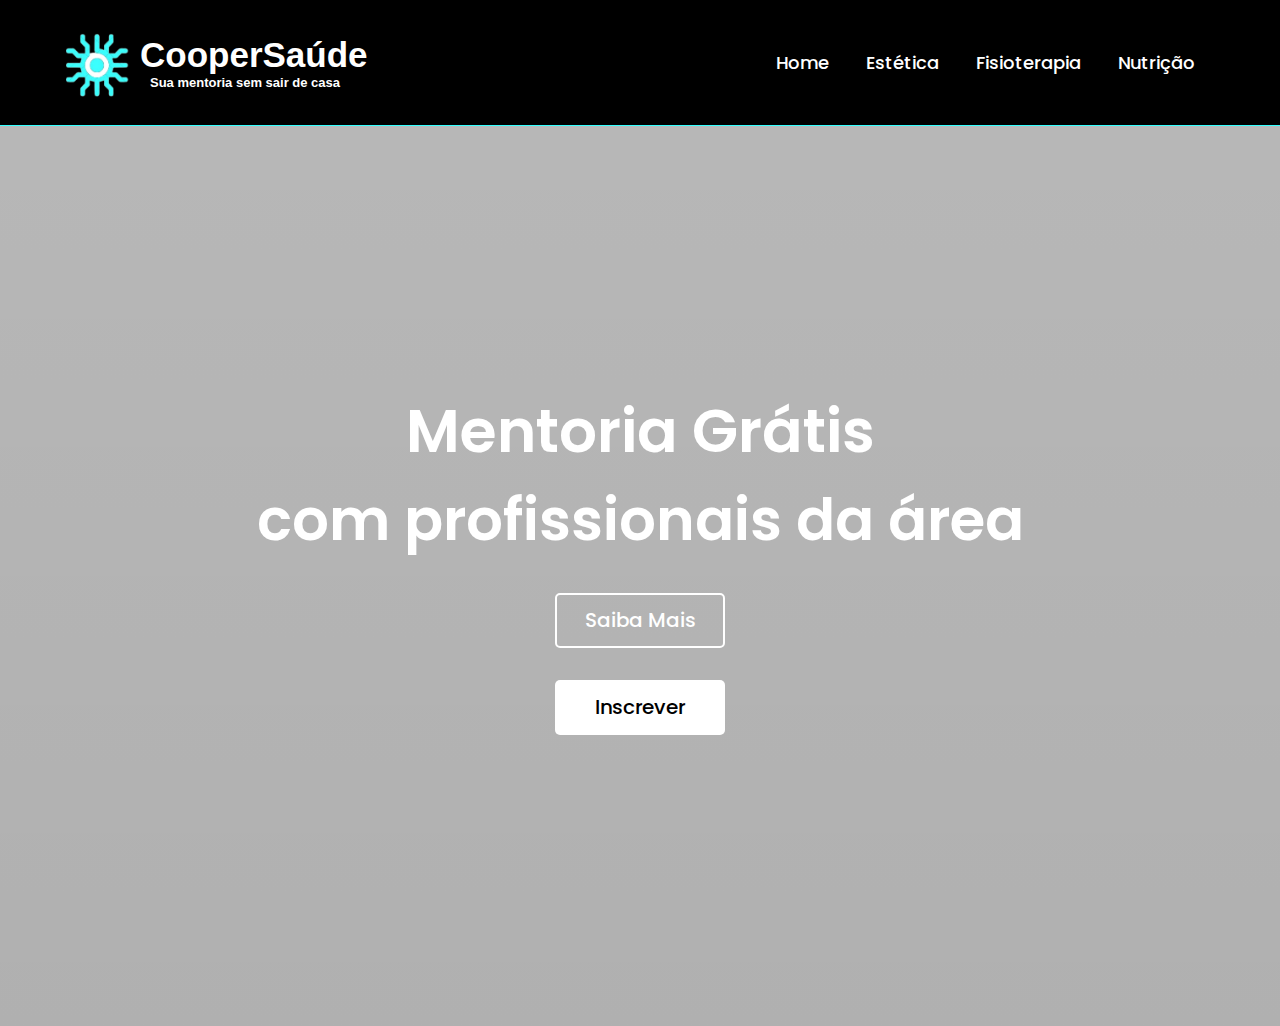
<file: index.html>
<!DOCTYPE html>
<html lang="pt-br">
<head>
    <meta charset="UTF-8">
    <meta http-equiv="X-UA-Compatible" content="IE=edge">
    <meta name="viewport" content="width=device-width, initial-scale=1.0">
    <link rel="stylesheet" href="css/style.css">
    <link rel="shortcut icon" href="img/logo.png" type="image/x-icon">
    <title>CooperSaúde</title>
</head>


<body>
    <nav>
        <div class="logo">
            <a href=""> CooperSaúde </a>
            <h4>Sua mentoria sem sair de casa</h4>
            <img class="imagem-logo"src="img/logo.png" alt="Logo CooperSaúde">
        </div>

        <ul>
            <li> <a href="index.html"> Home </a> </li>
            <li> <a href="estetica.html"> Estética </a> </li>
            <li> <a href="fisioterapia.html"> Fisioterapia </a> </li>
            <li> <a href="nutricao.html"> Nutrição </a> </li>
        </ul>
    </nav>

    <section class="banner">
        <div class="texto">
           <h1 class="titulo">Mentoria Grátis</h1>
           <h2 class="sub_titulo">com profissionais da área</h2>
           <div class="botoes">
            <form action="maisinfo.html">
               <button class="n-overlay">Saiba Mais</button>
            </form>
            <form action="login.html">
               <button class="overlay">Inscrever</button>
            </form>
           </div>
        </div>
    </section>

</body>

</html>
</file>
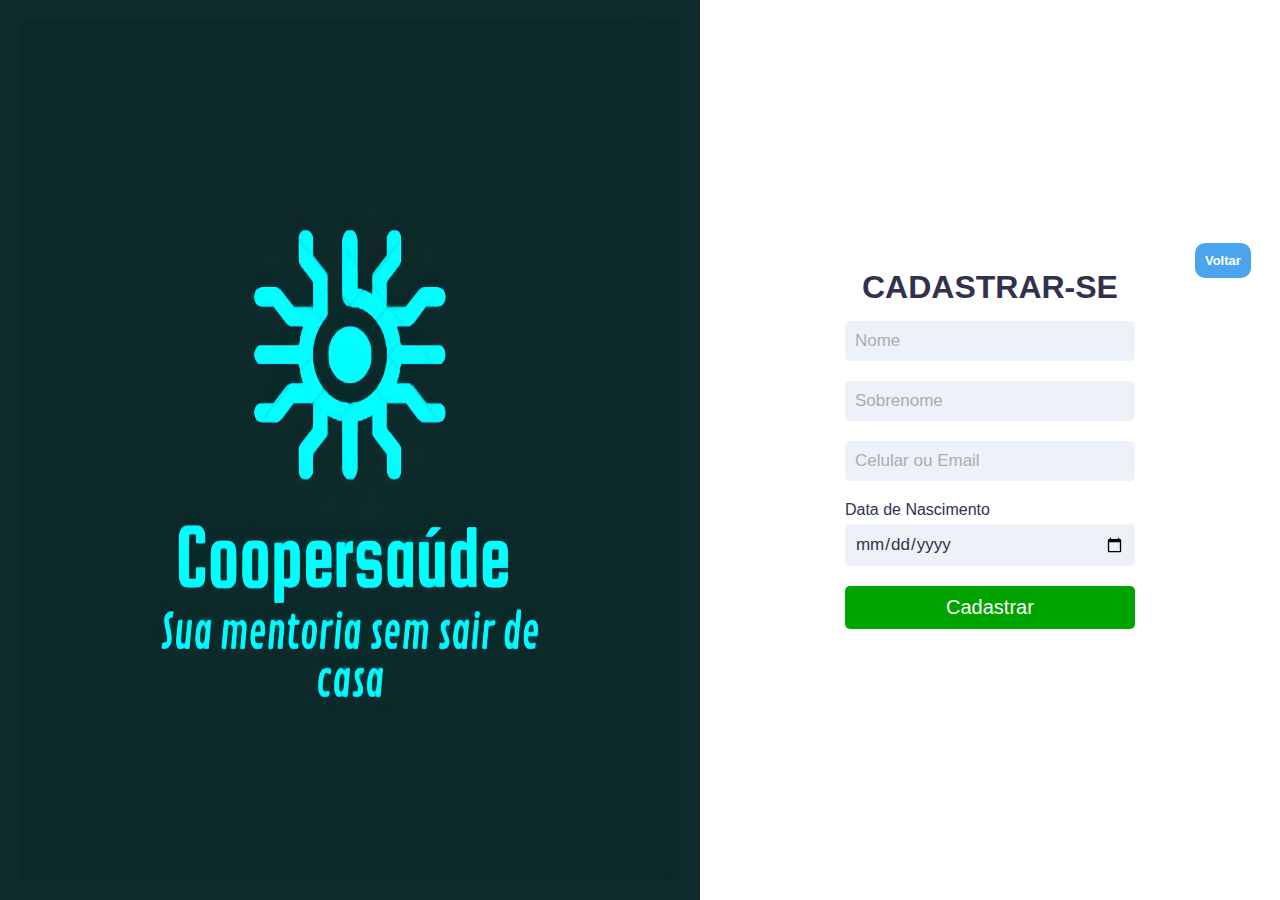
<file: cadastrar.html>
<!DOCTYPE html>
<html lang="pt-br">

<head>
    <meta charset="UTF-8">
    <meta http-equiv="X-UA-Compatible" content="IE=edge">
    <meta name="viewport" content="width=device-width, initial-scale=1.0">
    <!-- Link CSS -->
    <link rel="stylesheet" href="css/login.css">
    <link rel="shortcut icon" href="img/logo.png" type="image/x-icon">
    <title>CooperSaúde-Cadastrar-se</title>
</head>

<body>
    <div class="container-login">
        <div class="img-box">
            <img src="img/emblema.png">
        </div>

        <div class="content-box">
            <div class="form-box">
                <a class="inicio" href="login.html">Voltar</a>

                <h2>Cadastrar-se</h2>
                <form>


                    <div class="input-box">
                        <input type="Nome" placeholder="Nome">
                    </div>

                    <div class="input-box">
                        <input type="Sobrenome" placeholder="Sobrenome">
                    </div>

                    <div class="input-box">
                        <input type="Celular ou Email" placeholder="Celular ou Email">
                    </div>

                    <div class="input-box">
                        <span>Data de Nascimento</span>
                        <input type="date" id="diaa" name="diaa">
                    </div>                                           


                    <div class="input-boxx">
                        <input type="submit" value="Cadastrar">
                    </div>

                   
                </form>

            </div>
        </div>
    </div>
</body>

</html>
</file>
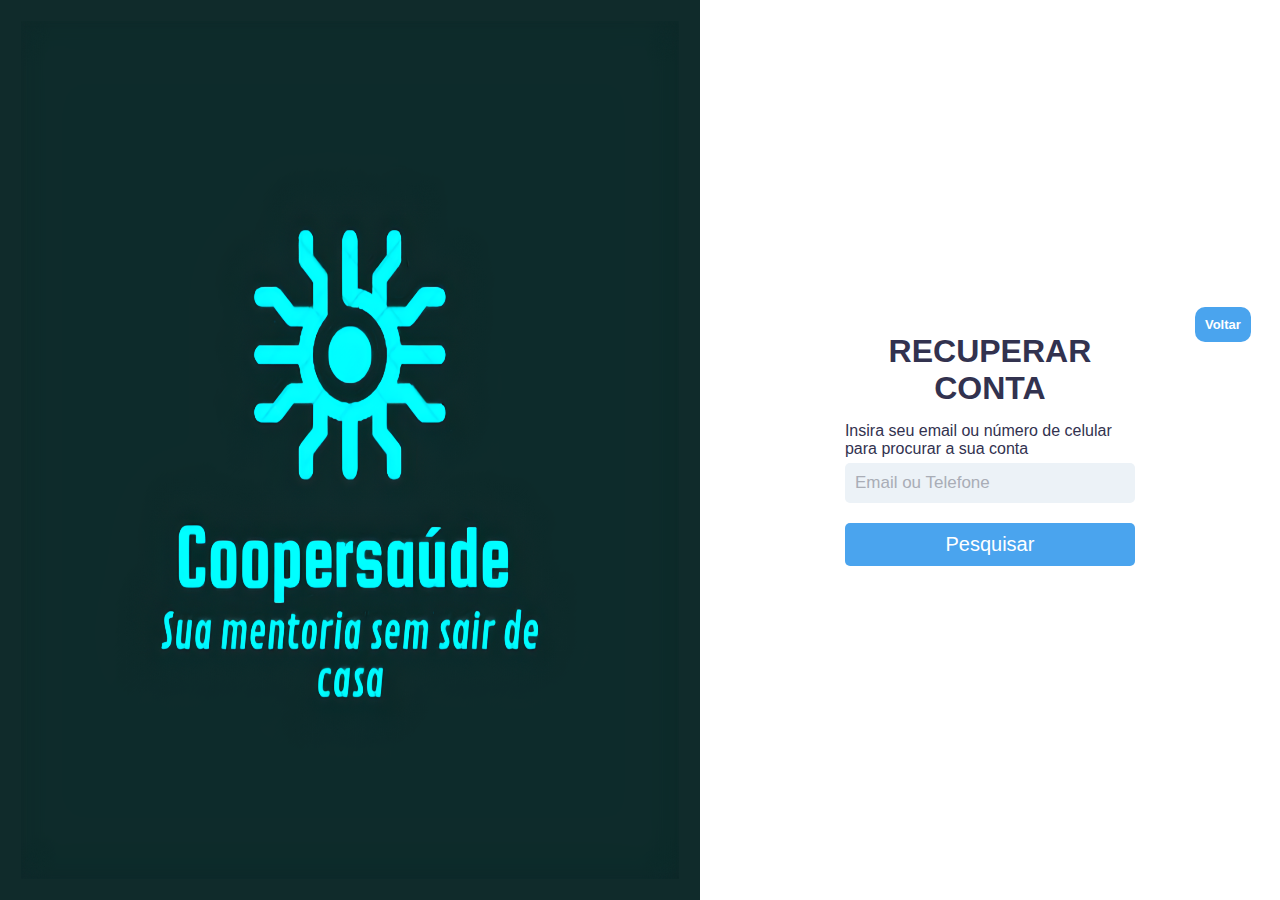
<file: encontrarsenha.html>
<!DOCTYPE html>
<html lang="pt-br">

<head>
    <meta charset="UTF-8">
    <meta http-equiv="X-UA-Compatible" content="IE=edge">
    <meta name="viewport" content="width=device-width, initial-scale=1.0">
    <!-- Link CSS -->
    <link rel="stylesheet" href="css/login.css">
    <link rel="shortcut icon" href="img/logo.png" type="image/x-icon">
    <title>CooperSaúde-Recuperar Senha</title>
</head>

<body>
    <div class="container-login">
        <div class="img-box">
            <img src="img/emblema.png">
        </div>

        <div class="content-box">
            <div class="form-box">
                <a class="inicio" href="login.html">Voltar</a>

                <h2>Recuperar Conta</h2>
                <form>


                    <div class="input-box">
                        <span>Insira seu email ou número de celular para procurar a sua conta</span>
                        <input type="email" placeholder="Email ou Telefone">
                    </div>                                         


                    <div class="input-box">
                        <input type="submit" value="Pesquisar">
                    </div>

                   
                </form>

            </div>
        </div>
    </div>
</body>

</html>
</file>
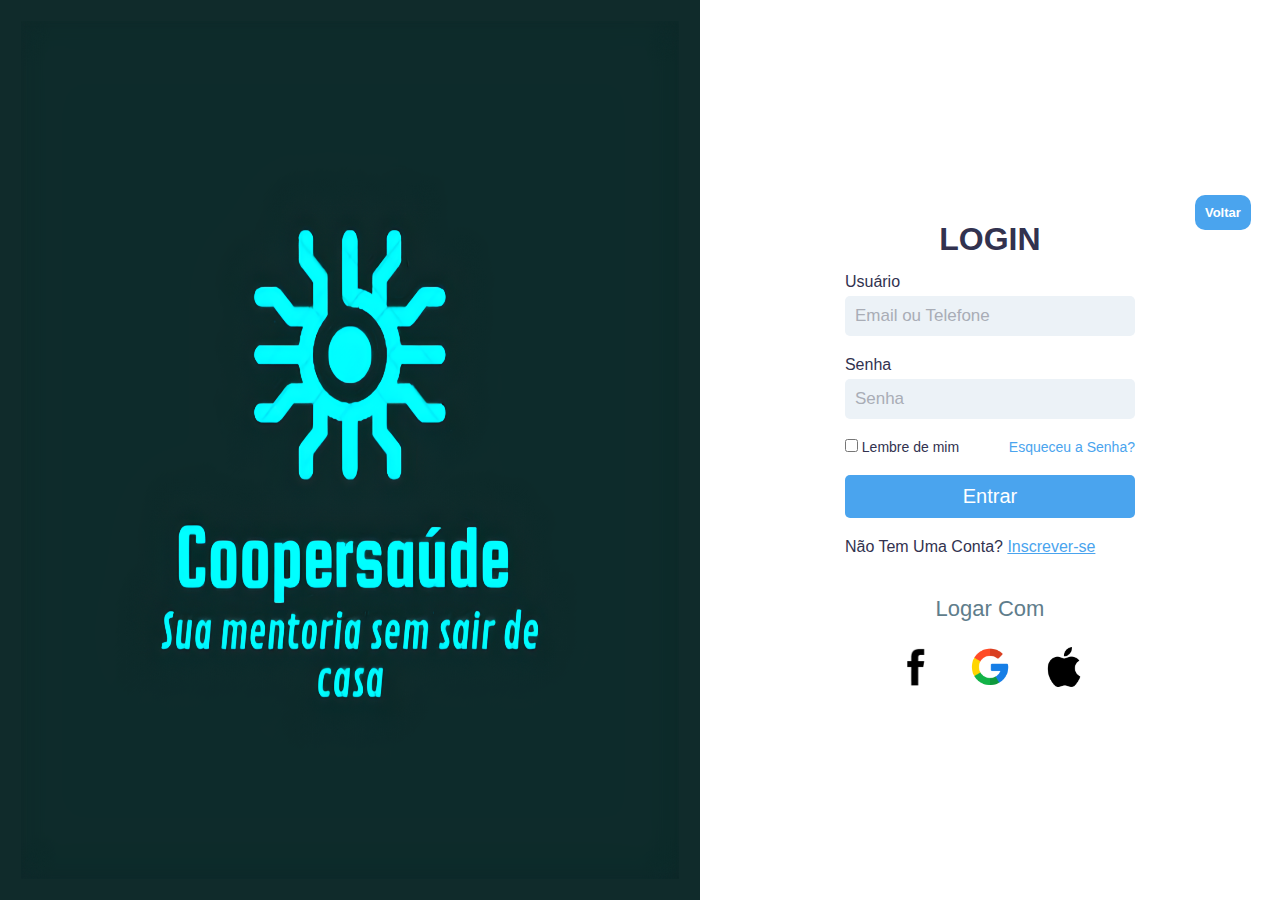
<file: login.html>
<!DOCTYPE html>
<html lang="pt-br">

<head>
    <meta charset="UTF-8">
    <meta http-equiv="X-UA-Compatible" content="IE=edge">
    <meta name="viewport" content="width=device-width, initial-scale=1.0">
    <!-- Link CSS -->
    <link rel="stylesheet" href="css/login.css">
    <link rel="shortcut icon" href="img/logo.png" type="image/x-icon">
    <title>CooperSaúde-Login</title>
</head>

<body>
    <div class="container-login">
        <div class="img-box">
            <img src="img/emblema.png">
        </div>

        <div class="content-box">
            <div class="form-box">
                <a class="inicio" href="index.html">Voltar</a>

                <h2>Login</h2>
                <form>


                    <div class="input-box">
                        <span>Usuário</span>
                        <input type="email" placeholder="Email ou Telefone">
                    </div>

                    <div class="input-box">
                        <span>Senha</span>
                        <input type="password" placeholder="Senha">
                    </div>

                    <div class="remember">
                        <label>
                            <input type="checkbox"> Lembre de mim
                        </label>
                        <a href="encontrarsenha.html">Esqueceu a Senha?</a>
                    </div>

                    <div class="input-box">
                        <input type="submit" value="Entrar">
                    </div>

                    <div class="input-box">
                       <p>Não Tem Uma Conta? <a href="cadastrar.html">Inscrever-se</a></p>
                    </div>
                </form>
                <h3>Logar Com</h3>
                <ul class="ul">
                    <li><img src="img/facebook.png"></li>
                    <li><img src="img/google.png"></li>
                    <li><img src="img/apple.png"></li>
                </ul>
            </div>
        </div>
    </div>
</body>

</html>
</file>
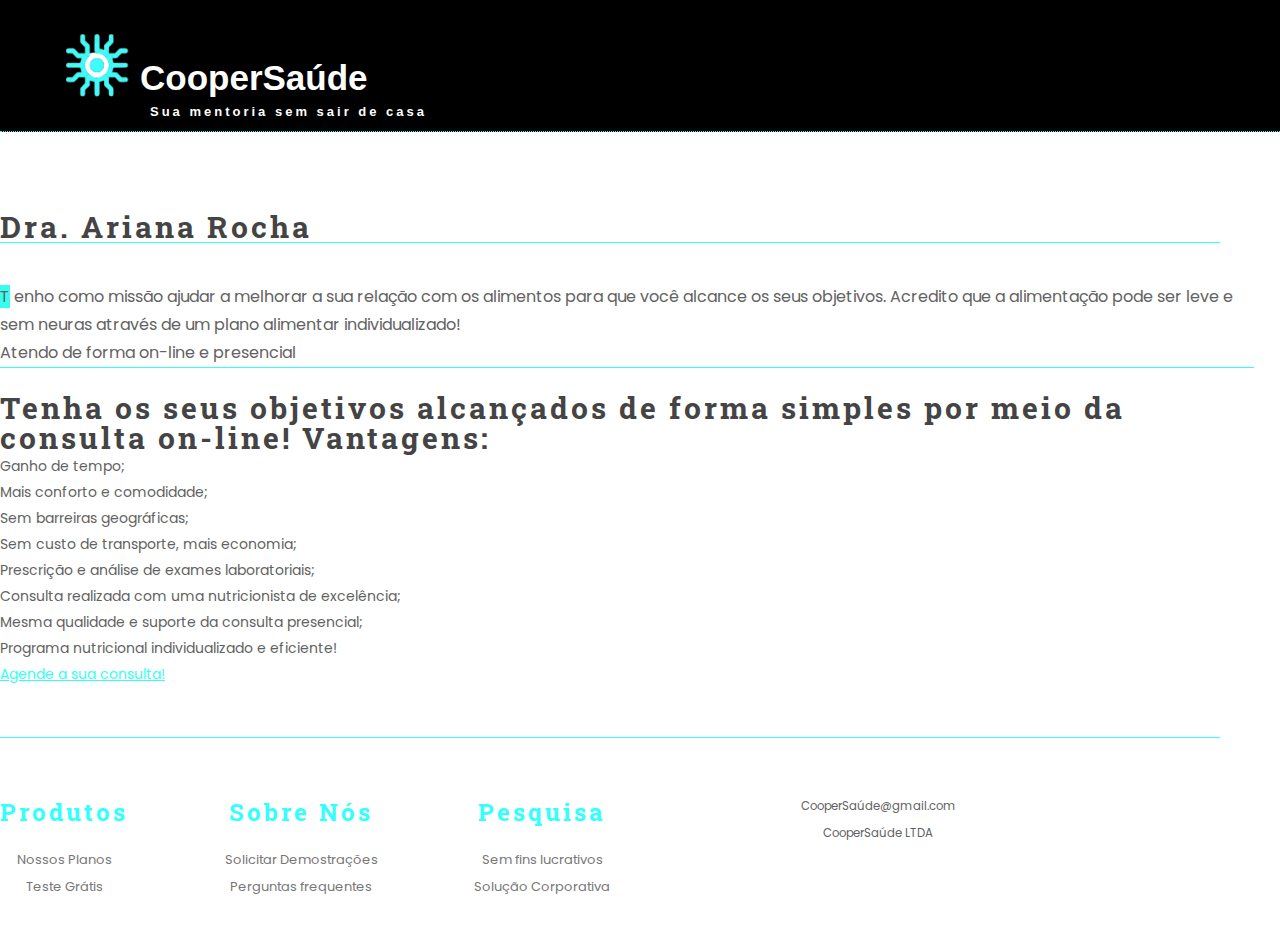
<file: nutricao.html>
<!DOCTYPE html>
<html lang="pt-br">
<head>
    <meta charset="UTF-8">
    <meta http-equiv="X-UA-Compatible" content="IE=edge">
    <meta name="viewport" content="width=device-width, initial-scale=1.0, maximum-scale=1">
    <link rel="stylesheet" href="css/estetica.css">
    <link rel="shortcut icon" href="img/logo.png" type="image/x-icon">
    <title>CooperSaúde</title>
    <link rel='stylesheet' id='mfn-base-css'  href='https://annapaulaestetica.com.br/wp-content/themes/betheme/css/base.css?ver=20.9.2' type='text/css' media='all' />
    <link rel='stylesheet' id='mfn-layout-css'  href='https://annapaulaestetica.com.br/wp-content/themes/betheme/css/layout.css?ver=20.9.2' type='text/css' media='all' />
    <link rel='stylesheet' id='mfn-shortcodes-css'  href='https://annapaulaestetica.com.br/wp-content/themes/betheme/css/shortcodes.css?ver=20.9.2' type='text/css' media='all' />
    <link rel='stylesheet' id='mfn-animations-css'  href='https://annapaulaestetica.com.br/wp-content/themes/betheme/assets/animations/animations.min.css?ver=20.9.2' type='text/css' media='all' />
    <link rel='stylesheet' id='mfn-jquery-ui-css'  href='https://annapaulaestetica.com.br/wp-content/themes/betheme/assets/ui/jquery.ui.all.css?ver=20.9.2' type='text/css' media='all' />
    <link rel='stylesheet' id='mfn-jplayer-css'  href='https://annapaulaestetica.com.br/wp-content/themes/betheme/assets/jplayer/css/jplayer.blue.monday.css?ver=20.9.2' type='text/css' media='all' />
    <link rel='stylesheet' id='mfn-responsive-css'  href='https://annapaulaestetica.com.br/wp-content/themes/betheme/css/responsive.css?ver=20.9.2' type='text/css' media='all' />
    <link rel='stylesheet' id='Roboto+Slab-css'  href='https://fonts.googleapis.com/css?family=Roboto+Slab%3A1%2C100%2C300%2C400%2C400italic%2C700%2C700italic&#038;ver=4.7.25' type='text/css' media='all' />
    <link rel='stylesheet' id='Exo-css'  href='https://fonts.googleapis.com/css?family=Exo%3A1%2C100%2C300%2C400%2C400italic%2C700%2C700italic&#038;ver=4.7.25' type='text/css' media='all' />
    <link rel='stylesheet' id='js_composer_front-css'  href='https://annapaulaestetica.com.br/wp-content/plugins/js_composer/assets/css/js_composer.min.css?ver=5.4.7' type='text/css' media='all' />


    <link rel='stylesheet' id='elementor-icons-shared-0-css' href='https://nutriarianarocha.com.br/wp-content/plugins/elementor/assets/lib/font-awesome/css/fontawesome.min.css?ver=5.15.3' type='text/css' media='all' />
<link rel='stylesheet' id='elementor-icons-fa-solid-css' href='https://nutriarianarocha.com.br/wp-content/plugins/elementor/assets/lib/font-awesome/css/solid.min.css?ver=5.15.3' type='text/css' media='all' />
<link rel='stylesheet' id='elementor-icons-fa-brands-css' href='https://nutriarianarocha.com.br/wp-content/plugins/elementor/assets/lib/font-awesome/css/brands.min.css?ver=5.15.3' type='text/css' media='all' />
<link rel='stylesheet' id='elementor-icons-fa-regular-css' href='https://nutriarianarocha.com.br/wp-content/plugins/elementor/assets/lib/font-awesome/css/regular.min.css?ver=5.15.3' type='text/css' media='all' />
<script type='text/javascript' src='https://nutriarianarocha.com.br/wp-includes/js/jquery/jquery.min.js?ver=3.6.1' id='jquery-core-js'></script>
<script type='text/javascript' src='https://nutriarianarocha.com.br/wp-includes/js/jquery/jquery-migrate.min.js?ver=3.3.2' id='jquery-migrate-js'></script>
<link rel="https://api.w.org/" href="https://nutriarianarocha.com.br/wp-json/" /><link rel="alternate" type="application/json" href="https://nutriarianarocha.com.br/wp-json/wp/v2/pages/90" /><link rel="EditURI" type="application/rsd+xml" title="RSD" href="https://nutriarianarocha.com.br/xmlrpc.php?rsd" />
<link rel="wlwmanifest" type="application/wlwmanifest+xml" href="https://nutriarianarocha.com.br/wp-includes/wlwmanifest.xml" />
<meta name="generator" content="WordPress 6.1.1" />
<link rel="canonical" href="https://nutriarianarocha.com.br/" />
<link rel='shortlink' href='https://nutriarianarocha.com.br/' />
<link rel="alternate" type="application/json+oembed" href="https://nutriarianarocha.com.br/wp-json/oembed/1.0/embed?url=https%3A%2F%2Fnutriarianarocha.com.br%2F" />
<link rel="alternate" type="text/xml+oembed" href="https://nutriarianarocha.com.br/wp-json/oembed/1.0/embed?url=https%3A%2F%2Fnutriarianarocha.com.br%2F&#038;format=xml" />

    
</head>

<body>
    <nav>
        <div class="logo">
            <a href="index.html"> CooperSaúde </a>
            <h4>Sua mentoria sem sair de casa</h4>
            <img class="imagem-logo"src="img/logo.png" alt="Logo CooperSaúde">
        </div>

        <ul>
            <li> <a href="index.html"> Home </a> </li>
            <li> <a href="estetica.html"> Estética </a> </li>
            <li> <a href="fisioterapia.html"> Fisioterapia </a> </li>
            <li> <a href="nutricao.html"> Nutrição </a> </li>
        </ul>
    </nav>

<style id="mfn-dnmc-style-css">
@media only screen and (min-width: 1240px){body:not(.header-simple) #Top_bar #menu{display:block!important}.tr-menu #Top_bar #menu{background:none!important}#Top_bar .menu > li > ul.mfn-megamenu{width:984px}#Top_bar .menu > li > ul.mfn-megamenu > li{float:left}#Top_bar .menu > li > ul.mfn-megamenu > li.mfn-megamenu-cols-1{width:100%}#Top_bar .menu > li > ul.mfn-megamenu > li.mfn-megamenu-cols-2{width:50%}#Top_bar .menu > li > ul.mfn-megamenu > li.mfn-megamenu-cols-3{width:33.33%}#Top_bar .menu > li > ul.mfn-megamenu > li.mfn-megamenu-cols-4{width:25%}#Top_bar .menu > li > ul.mfn-megamenu > li.mfn-megamenu-cols-5{width:20%}#Top_bar .menu > li > ul.mfn-megamenu > li.mfn-megamenu-cols-6{width:16.66%}#Top_bar .menu > li > ul.mfn-megamenu > li > ul{display:block!important;position:inherit;left:auto;top:auto;border-width:0 1px 0 0}#Top_bar .menu > li > ul.mfn-megamenu > li:last-child > ul{border:0}#Top_bar .menu > li > ul.mfn-megamenu > li > ul li{width:auto}#Top_bar .menu > li > ul.mfn-megamenu a.mfn-megamenu-title{text-transform:uppercase;font-weight:400;background:none}#Top_bar .menu > li > ul.mfn-megamenu a .menu-arrow{display:none}.menuo-right #Top_bar .menu > li > ul.mfn-megamenu{left:auto;right:0}.menuo-right #Top_bar .menu > li > ul.mfn-megamenu-bg{box-sizing:border-box}#Top_bar .menu > li > ul.mfn-megamenu-bg{padding:20px 166px 20px 20px;background-repeat:no-repeat;background-position:right bottom}.rtl #Top_bar .menu > li > ul.mfn-megamenu-bg{padding-left:166px;padding-right:20px;background-position:left bottom}#Top_bar .menu > li > ul.mfn-megamenu-bg > li{background:none}#Top_bar .menu > li > ul.mfn-megamenu-bg > li a{border:none}#Top_bar .menu > li > ul.mfn-megamenu-bg > li > ul{background:none!important;-webkit-box-shadow:0 0 0 0;-moz-box-shadow:0 0 0 0;box-shadow:0 0 0 0}.mm-vertical #Top_bar .container{position:relative;}.mm-vertical #Top_bar .top_bar_left{position:static;}.mm-vertical #Top_bar .menu > li ul{box-shadow:0 0 0 0 transparent!important;background-image:none;}.mm-vertical #Top_bar .menu > li > ul.mfn-megamenu{width:98%!important;margin:0 1%;padding:20px 0;}.mm-vertical.header-plain #Top_bar .menu > li > ul.mfn-megamenu{width:100%!important;margin:0;}.mm-vertical #Top_bar .menu > li > ul.mfn-megamenu > li{display:table-cell;float:none!important;width:10%;padding:0 15px;border-right:1px solid rgba(0, 0, 0, 0.05);}.mm-vertical #Top_bar .menu > li > ul.mfn-megamenu > li:last-child{border-right-width:0}.mm-vertical #Top_bar .menu > li > ul.mfn-megamenu > li.hide-border{border-right-width:0}.mm-vertical #Top_bar .menu > li > ul.mfn-megamenu > li a{border-bottom-width:0;padding:9px 15px;line-height:120%;}.mm-vertical #Top_bar .menu > li > ul.mfn-megamenu a.mfn-megamenu-title{font-weight:700;}.rtl .mm-vertical #Top_bar .menu > li > ul.mfn-megamenu > li:first-child{border-right-width:0}.rtl .mm-vertical #Top_bar .menu > li > ul.mfn-megamenu > li:last-child{border-right-width:1px}.header-plain:not(.menuo-right) #Header .top_bar_left{width:auto!important}.header-stack.header-center #Top_bar #menu{display:inline-block!important}.header-simple #Top_bar #menu{display:none;height:auto;width:300px;bottom:auto;top:100%;right:1px;position:absolute;margin:0}.header-simple #Header a.responsive-menu-toggle{display:block;right:10px}.header-simple #Top_bar #menu > ul{width:100%;float:left}.header-simple #Top_bar #menu ul li{width:100%;padding-bottom:0;border-right:0;position:relative}.header-simple #Top_bar #menu ul li a{padding:0 20px;margin:0;display:block;height:auto;line-height:normal;border:none}.header-simple #Top_bar #menu ul li a:after{display:none}.header-simple #Top_bar #menu ul li a span{border:none;line-height:44px;display:inline;padding:0}.header-simple #Top_bar #menu ul li.submenu .menu-toggle{display:block;position:absolute;right:0;top:0;width:44px;height:44px;line-height:44px;font-size:30px;font-weight:300;text-align:center;cursor:pointer;color:#444;opacity:0.33;}.header-simple #Top_bar #menu ul li.submenu .menu-toggle:after{content:"+"}.header-simple #Top_bar #menu ul li.hover > .menu-toggle:after{content:"-"}.header-simple #Top_bar #menu ul li.hover a{border-bottom:0}.header-simple #Top_bar #menu ul.mfn-megamenu li .menu-toggle{display:none}.header-simple #Top_bar #menu ul li ul{position:relative!important;left:0!important;top:0;padding:0;margin:0!important;width:auto!important;background-image:none}.header-simple #Top_bar #menu ul li ul li{width:100%!important;display:block;padding:0;}.header-simple #Top_bar #menu ul li ul li a{padding:0 20px 0 30px}.header-simple #Top_bar #menu ul li ul li a .menu-arrow{display:none}.header-simple #Top_bar #menu ul li ul li a span{padding:0}.header-simple #Top_bar #menu ul li ul li a span:after{display:none!important}.header-simple #Top_bar .menu > li > ul.mfn-megamenu a.mfn-megamenu-title{text-transform:uppercase;font-weight:400}.header-simple #Top_bar .menu > li > ul.mfn-megamenu > li > ul{display:block!important;position:inherit;left:auto;top:auto}.header-simple #Top_bar #menu ul li ul li ul{border-left:0!important;padding:0;top:0}.header-simple #Top_bar #menu ul li ul li ul li a{padding:0 20px 0 40px}.rtl.header-simple #Top_bar #menu{left:1px;right:auto}.rtl.header-simple #Top_bar a.responsive-menu-toggle{left:10px;right:auto}.rtl.header-simple #Top_bar #menu ul li.submenu .menu-toggle{left:0;right:auto}.rtl.header-simple #Top_bar #menu ul li ul{left:auto!important;right:0!important}.rtl.header-simple #Top_bar #menu ul li ul li a{padding:0 30px 0 20px}.rtl.header-simple #Top_bar #menu ul li ul li ul li a{padding:0 40px 0 20px}.menu-highlight #Top_bar .menu > li{margin:0 2px}.menu-highlight:not(.header-creative) #Top_bar .menu > li > a{margin:20px 0;padding:0;-webkit-border-radius:5px;border-radius:5px}.menu-highlight #Top_bar .menu > li > a:after{display:none}.menu-highlight #Top_bar .menu > li > a span:not(.description){line-height:50px}.menu-highlight #Top_bar .menu > li > a span.description{display:none}.menu-highlight.header-stack #Top_bar .menu > li > a{margin:10px 0!important}.menu-highlight.header-stack #Top_bar .menu > li > a span:not(.description){line-height:40px}.menu-highlight.header-transparent #Top_bar .menu > li > a{margin:5px 0}.menu-highlight.header-simple #Top_bar #menu ul li,.menu-highlight.header-creative #Top_bar #menu ul li{margin:0}.menu-highlight.header-simple #Top_bar #menu ul li > a,.menu-highlight.header-creative #Top_bar #menu ul li > a{-webkit-border-radius:0;border-radius:0}.menu-highlight:not(.header-fixed):not(.header-simple) #Top_bar.is-sticky .menu > li > a{margin:10px 0!important;padding:5px 0!important}.menu-highlight:not(.header-fixed):not(.header-simple) #Top_bar.is-sticky .menu > li > a span{line-height:30px!important}.header-modern.menu-highlight.menuo-right .menu_wrapper{margin-right:20px}.menu-line-below #Top_bar .menu > li > a:after{top:auto;bottom:-4px}.menu-line-below #Top_bar.is-sticky .menu > li > a:after{top:auto;bottom:-4px}.menu-line-below-80 #Top_bar:not(.is-sticky) .menu > li > a:after{height:4px;left:10%;top:50%;margin-top:20px;width:80%}.menu-line-below-80-1 #Top_bar:not(.is-sticky) .menu > li > a:after{height:1px;left:10%;top:50%;margin-top:20px;width:80%}.menu-link-color #Top_bar .menu > li > a:after{display:none!important}.menu-arrow-top #Top_bar .menu > li > a:after{background:none repeat scroll 0 0 rgba(0,0,0,0)!important;border-color:#ccc transparent transparent;border-style:solid;border-width:7px 7px 0;display:block;height:0;left:50%;margin-left:-7px;top:0!important;width:0}.menu-arrow-top.header-transparent #Top_bar .menu > li > a:after,.menu-arrow-top.header-plain #Top_bar .menu > li > a:after{display:none}.menu-arrow-top #Top_bar.is-sticky .menu > li > a:after{top:0!important}.menu-arrow-bottom #Top_bar .menu > li > a:after{background:none!important;border-color:transparent transparent #ccc;border-style:solid;border-width:0 7px 7px;display:block;height:0;left:50%;margin-left:-7px;top:auto;bottom:0;width:0}.menu-arrow-bottom.header-transparent #Top_bar .menu > li > a:after,.menu-arrow-bottom.header-plain #Top_bar .menu > li > a:after{display:none}.menu-arrow-bottom #Top_bar.is-sticky .menu > li > a:after{top:auto;bottom:0}.menuo-no-borders #Top_bar .menu > li > a span:not(.description){border-right-width:0}.menuo-no-borders #Header_creative #Top_bar .menu > li > a span{border-bottom-width:0}.menuo-right #Top_bar .menu_wrapper{float:right}.menuo-right.header-stack:not(.header-center) #Top_bar .menu_wrapper{margin-right:150px}body.header-creative{padding-left:50px}body.header-creative.header-open{padding-left:250px}body.error404,body.under-construction,body.template-blank{padding-left:0!important}.header-creative.footer-fixed #Footer,.header-creative.footer-sliding #Footer,.header-creative.footer-stick #Footer.is-sticky{box-sizing:border-box;padding-left:50px;}.header-open.footer-fixed #Footer,.header-open.footer-sliding #Footer,.header-creative.footer-stick #Footer.is-sticky{padding-left:250px;}.header-rtl.header-creative.footer-fixed #Footer,.header-rtl.header-creative.footer-sliding #Footer,.header-rtl.header-creative.footer-stick #Footer.is-sticky{padding-left:0;padding-right:50px;}.header-rtl.header-open.footer-fixed #Footer,.header-rtl.header-open.footer-sliding #Footer,.header-rtl.header-creative.footer-stick #Footer.is-sticky{padding-right:250px;}#Header_creative{background-color:#fff;position:fixed;width:250px;height:100%;left:-200px;top:0;z-index:9002;-webkit-box-shadow:2px 0 4px 2px rgba(0,0,0,.15);box-shadow:2px 0 4px 2px rgba(0,0,0,.15)}#Header_creative .container{width:100%}#Header_creative .creative-wrapper{opacity:0;margin-right:50px}#Header_creative a.creative-menu-toggle{display:block;width:34px;height:34px;line-height:34px;font-size:22px;text-align:center;position:absolute;top:10px;right:8px;border-radius:3px}.admin-bar #Header_creative a.creative-menu-toggle{top:42px}#Header_creative #Top_bar{position:static;width:100%}#Header_creative #Top_bar .top_bar_left{width:100%!important;float:none}#Header_creative #Top_bar .top_bar_right{width:100%!important;float:none;height:auto;margin-bottom:35px;text-align:center;padding:0 20px;top:0;-webkit-box-sizing:border-box;-moz-box-sizing:border-box;box-sizing:border-box}#Header_creative #Top_bar .top_bar_right:before{display:none}#Header_creative #Top_bar .top_bar_right_wrapper{top:0}#Header_creative #Top_bar .logo{float:none;text-align:center;margin:15px 0}#Header_creative #Top_bar #menu{background-color:transparent}#Header_creative #Top_bar .menu_wrapper{float:none;margin:0 0 30px}#Header_creative #Top_bar .menu > li{width:100%;float:none;position:relative}#Header_creative #Top_bar .menu > li > a{padding:0;text-align:center}#Header_creative #Top_bar .menu > li > a:after{display:none}#Header_creative #Top_bar .menu > li > a span{border-right:0;border-bottom-width:1px;line-height:38px}#Header_creative #Top_bar .menu li ul{left:100%;right:auto;top:0;box-shadow:2px 2px 2px 0 rgba(0,0,0,0.03);-webkit-box-shadow:2px 2px 2px 0 rgba(0,0,0,0.03)}#Header_creative #Top_bar .menu > li > ul.mfn-megamenu{margin:0;width:700px!important;}#Header_creative #Top_bar .menu > li > ul.mfn-megamenu > li > ul{left:0}#Header_creative #Top_bar .menu li ul li a{padding-top:9px;padding-bottom:8px}#Header_creative #Top_bar .menu li ul li ul{top:0}#Header_creative #Top_bar .menu > li > a span.description{display:block;font-size:13px;line-height:28px!important;clear:both}#Header_creative #Top_bar .search_wrapper{left:100%;top:auto;bottom:0}#Header_creative #Top_bar a#header_cart{display:inline-block;float:none;top:3px}#Header_creative #Top_bar a#search_button{display:inline-block;float:none;top:3px}#Header_creative #Top_bar .wpml-languages{display:inline-block;float:none;top:0}#Header_creative #Top_bar .wpml-languages.enabled:hover a.active{padding-bottom:11px}#Header_creative #Top_bar .action_button{display:inline-block;float:none;top:16px;margin:0}#Header_creative #Top_bar .banner_wrapper{display:block;text-align:center}#Header_creative #Top_bar .banner_wrapper img{max-width:100%;height:auto;display:inline-block}#Header_creative #Action_bar{display:none;position:absolute;bottom:0;top:auto;clear:both;padding:0 20px;box-sizing:border-box}#Header_creative #Action_bar .social{float:none;text-align:center;padding:5px 0 15px}#Header_creative #Action_bar .social li{margin-bottom:2px}#Header_creative .social li a{color:rgba(0,0,0,.5)}#Header_creative .social li a:hover{color:#000}#Header_creative .creative-social{position:absolute;bottom:10px;right:0;width:50px}#Header_creative .creative-social li{display:block;float:none;width:100%;text-align:center;margin-bottom:5px}.header-creative .fixed-nav.fixed-nav-prev{margin-left:50px}.header-creative.header-open .fixed-nav.fixed-nav-prev{margin-left:250px}.menuo-last #Header_creative #Top_bar .menu li.last ul{top:auto;bottom:0}.header-open #Header_creative{left:0}.header-open #Header_creative .creative-wrapper{opacity:1;margin:0!important;}.header-open #Header_creative .creative-menu-toggle,.header-open #Header_creative .creative-social{display:none}.header-open #Header_creative #Action_bar{display:block}body.header-rtl.header-creative{padding-left:0;padding-right:50px}.header-rtl #Header_creative{left:auto;right:-200px}.header-rtl.nice-scroll #Header_creative{margin-right:10px}.header-rtl #Header_creative .creative-wrapper{margin-left:50px;margin-right:0}.header-rtl #Header_creative a.creative-menu-toggle{left:8px;right:auto}.header-rtl #Header_creative .creative-social{left:0;right:auto}.header-rtl #Footer #back_to_top.sticky{right:125px}.header-rtl #popup_contact{right:70px}.header-rtl #Header_creative #Top_bar .menu li ul{left:auto;right:100%}.header-rtl #Header_creative #Top_bar .search_wrapper{left:auto;right:100%;}.header-rtl .fixed-nav.fixed-nav-prev{margin-left:0!important}.header-rtl .fixed-nav.fixed-nav-next{margin-right:50px}body.header-rtl.header-creative.header-open{padding-left:0;padding-right:250px!important}.header-rtl.header-open #Header_creative{left:auto;right:0}.header-rtl.header-open #Footer #back_to_top.sticky{right:325px}.header-rtl.header-open #popup_contact{right:270px}.header-rtl.header-open .fixed-nav.fixed-nav-next{margin-right:250px}#Header_creative.active{left:-1px;}.header-rtl #Header_creative.active{left:auto;right:-1px;}#Header_creative.active .creative-wrapper{opacity:1;margin:0}.header-creative .vc_row[data-vc-full-width]{padding-left:50px}.header-creative.header-open .vc_row[data-vc-full-width]{padding-left:250px}.header-open .vc_parallax .vc_parallax-inner { left:auto; width: calc(100% - 250px); }.header-open.header-rtl .vc_parallax .vc_parallax-inner { left:0; right:auto; }#Header_creative.scroll{height:100%;overflow-y:auto}#Header_creative.scroll:not(.dropdown) .menu li ul{display:none!important}#Header_creative.scroll #Action_bar{position:static}#Header_creative.dropdown{outline:none}#Header_creative.dropdown #Top_bar .menu_wrapper{float:left}#Header_creative.dropdown #Top_bar #menu ul li{position:relative;float:left}#Header_creative.dropdown #Top_bar #menu ul li a:after{display:none}#Header_creative.dropdown #Top_bar #menu ul li a span{line-height:38px;padding:0}#Header_creative.dropdown #Top_bar #menu ul li.submenu .menu-toggle{display:block;position:absolute;right:0;top:0;width:38px;height:38px;line-height:38px;font-size:26px;font-weight:300;text-align:center;cursor:pointer;color:#444;opacity:0.33;}#Header_creative.dropdown #Top_bar #menu ul li.submenu .menu-toggle:after{content:"+"}#Header_creative.dropdown #Top_bar #menu ul li.hover > .menu-toggle:after{content:"-"}#Header_creative.dropdown #Top_bar #menu ul li.hover a{border-bottom:0}#Header_creative.dropdown #Top_bar #menu ul.mfn-megamenu li .menu-toggle{display:none}#Header_creative.dropdown #Top_bar #menu ul li ul{position:relative!important;left:0!important;top:0;padding:0;margin-left:0!important;width:auto!important;background-image:none}#Header_creative.dropdown #Top_bar #menu ul li ul li{width:100%!important}#Header_creative.dropdown #Top_bar #menu ul li ul li a{padding:0 10px;text-align:center}#Header_creative.dropdown #Top_bar #menu ul li ul li a .menu-arrow{display:none}#Header_creative.dropdown #Top_bar #menu ul li ul li a span{padding:0}#Header_creative.dropdown #Top_bar #menu ul li ul li a span:after{display:none!important}#Header_creative.dropdown #Top_bar .menu > li > ul.mfn-megamenu a.mfn-megamenu-title{text-transform:uppercase;font-weight:400}#Header_creative.dropdown #Top_bar .menu > li > ul.mfn-megamenu > li > ul{display:block!important;position:inherit;left:auto;top:auto}#Header_creative.dropdown #Top_bar #menu ul li ul li ul{border-left:0!important;padding:0;top:0}#Header_creative{transition: left .5s ease-in-out, right .5s ease-in-out;}#Header_creative .creative-wrapper{transition: opacity .5s ease-in-out, margin 0s ease-in-out .5s;}#Header_creative.active .creative-wrapper{transition: opacity .5s ease-in-out, margin 0s ease-in-out;}}@media only screen and (min-width: 9999px){#Top_bar.is-sticky{position:fixed!important;width:100%;left:0;top:-60px;height:60px;z-index:701;background:#fff;opacity:.97;filter:alpha(opacity = 97);-webkit-box-shadow:0 2px 5px 0 rgba(0,0,0,0.1);-moz-box-shadow:0 2px 5px 0 rgba(0,0,0,0.1);box-shadow:0 2px 5px 0 rgba(0,0,0,0.1)}.layout-boxed.header-boxed #Top_bar.is-sticky{max-width:1240px;left:50%;-webkit-transform:translateX(-50%);transform:translateX(-50%)}.layout-boxed.header-boxed.nice-scroll #Top_bar.is-sticky{margin-left:-5px}#Top_bar.is-sticky .top_bar_left,#Top_bar.is-sticky .top_bar_right,#Top_bar.is-sticky .top_bar_right:before{background:none}#Top_bar.is-sticky .top_bar_right{top:-4px;height:auto;}#Top_bar.is-sticky .top_bar_right_wrapper{top:15px}.header-plain #Top_bar.is-sticky .top_bar_right_wrapper{top:0}#Top_bar.is-sticky .logo{width:auto;margin:0 30px 0 20px;padding:0}#Top_bar.is-sticky #logo{padding:5px 0!important;height:50px!important;line-height:50px!important}.logo-no-sticky-padding #Top_bar.is-sticky #logo{height:60px!important;line-height:60px!important}#Top_bar.is-sticky #logo img.logo-main{display:none}#Top_bar.is-sticky #logo img.logo-sticky{display:inline;max-height:35px;}#Top_bar.is-sticky .menu_wrapper{clear:none}#Top_bar.is-sticky .menu_wrapper .menu > li > a{padding:15px 0}#Top_bar.is-sticky .menu > li > a,#Top_bar.is-sticky .menu > li > a span{line-height:30px}#Top_bar.is-sticky .menu > li > a:after{top:auto;bottom:-4px}#Top_bar.is-sticky .menu > li > a span.description{display:none}#Top_bar.is-sticky .secondary_menu_wrapper,#Top_bar.is-sticky .banner_wrapper{display:none}.header-overlay #Top_bar.is-sticky{display:none}.sticky-dark #Top_bar.is-sticky{background:rgba(0,0,0,.8)}.sticky-dark #Top_bar.is-sticky #menu{background:rgba(0,0,0,.8)}.sticky-dark #Top_bar.is-sticky .menu > li > a{color:#fff}.sticky-dark #Top_bar.is-sticky .top_bar_right a{color:rgba(255,255,255,.5)}.sticky-dark #Top_bar.is-sticky .wpml-languages a.active,.sticky-dark #Top_bar.is-sticky .wpml-languages ul.wpml-lang-dropdown{background:rgba(0,0,0,0.3);border-color:rgba(0,0,0,0.1)}}@media only screen and (max-width: 1239px){#Top_bar #menu{display:none;height:auto;width:300px;bottom:auto;top:100%;right:1px;position:absolute;margin:0}#Top_bar a.responsive-menu-toggle{display:block}#Top_bar #menu > ul{width:100%;float:left}#Top_bar #menu ul li{width:100%;padding-bottom:0;border-right:0;position:relative}#Top_bar #menu ul li a{padding:0 25px;margin:0;display:block;height:auto;line-height:normal;border:none}#Top_bar #menu ul li a:after{display:none}#Top_bar #menu ul li a span{border:none;line-height:44px;display:inline;padding:0}#Top_bar #menu ul li a span.description{margin:0 0 0 5px}#Top_bar #menu ul li.submenu .menu-toggle{display:block;position:absolute;right:15px;top:0;width:44px;height:44px;line-height:44px;font-size:30px;font-weight:300;text-align:center;cursor:pointer;color:#444;opacity:0.33;}#Top_bar #menu ul li.submenu .menu-toggle:after{content:"+"}#Top_bar #menu ul li.hover > .menu-toggle:after{content:"-"}#Top_bar #menu ul li.hover a{border-bottom:0}#Top_bar #menu ul li a span:after{display:none!important}#Top_bar #menu ul.mfn-megamenu li .menu-toggle{display:none}#Top_bar #menu ul li ul{position:relative!important;left:0!important;top:0;padding:0;margin-left:0!important;width:auto!important;background-image:none!important;box-shadow:0 0 0 0 transparent!important;-webkit-box-shadow:0 0 0 0 transparent!important}#Top_bar #menu ul li ul li{width:100%!important}#Top_bar #menu ul li ul li a{padding:0 20px 0 35px}#Top_bar #menu ul li ul li a .menu-arrow{display:none}#Top_bar #menu ul li ul li a span{padding:0}#Top_bar #menu ul li ul li a span:after{display:none!important}#Top_bar .menu > li > ul.mfn-megamenu a.mfn-megamenu-title{text-transform:uppercase;font-weight:400}#Top_bar .menu > li > ul.mfn-megamenu > li > ul{display:block!important;position:inherit;left:auto;top:auto}#Top_bar #menu ul li ul li ul{border-left:0!important;padding:0;top:0}#Top_bar #menu ul li ul li ul li a{padding:0 20px 0 45px}.rtl #Top_bar #menu{left:1px;right:auto}.rtl #Top_bar a.responsive-menu-toggle{left:20px;right:auto}.rtl #Top_bar #menu ul li.submenu .menu-toggle{left:15px;right:auto;border-left:none;border-right:1px solid #eee}.rtl #Top_bar #menu ul li ul{left:auto!important;right:0!important}.rtl #Top_bar #menu ul li ul li a{padding:0 30px 0 20px}.rtl #Top_bar #menu ul li ul li ul li a{padding:0 40px 0 20px}.header-stack .menu_wrapper a.responsive-menu-toggle{position:static!important;margin:11px 0!important}.header-stack .menu_wrapper #menu{left:0;right:auto}.rtl.header-stack #Top_bar #menu{left:auto;right:0}.admin-bar #Header_creative{top:32px}.header-creative.layout-boxed{padding-top:85px}.header-creative.layout-full-width #Wrapper{padding-top:60px}#Header_creative{position:fixed;width:100%;left:0!important;top:0;z-index:1001}#Header_creative .creative-wrapper{display:block!important;opacity:1!important}#Header_creative .creative-menu-toggle,#Header_creative .creative-social{display:none!important;opacity:1!important;filter:alpha(opacity=100)!important}#Header_creative #Top_bar{position:static;width:100%}#Header_creative #Top_bar #logo{height:50px;line-height:50px;padding:5px 0}#Header_creative #Top_bar #logo img.logo-sticky{max-height:40px!important}#Header_creative #logo img.logo-main{display:none}#Header_creative #logo img.logo-sticky{display:inline-block}.logo-no-sticky-padding #Header_creative #Top_bar #logo{height:60px;line-height:60px;padding:0}.logo-no-sticky-padding #Header_creative #Top_bar #logo img.logo-sticky{max-height:60px!important}#Header_creative #Action_bar{display:none}#Header_creative #Top_bar .top_bar_right{height:60px;top:0}#Header_creative #Top_bar .top_bar_right:before{display:none}#Header_creative #Top_bar .top_bar_right_wrapper{top:0;padding-top:9px}#Header_creative.scroll{overflow:visible!important}}#Header_wrapper, #Intro {background-color: #000119;}#Subheader {background-color: rgba(247, 247, 247, 1);}.header-classic #Action_bar, .header-stack #Action_bar {background-color: #2C2C2C;}#Sliding-top {background-color: #545454;}#Sliding-top a.sliding-top-control {border-right-color: #545454;}#Sliding-top.st-center a.sliding-top-control,#Sliding-top.st-left a.sliding-top-control {border-top-color: #545454;}#Footer {background-color: #545454;}body, ul.timeline_items, .icon_box a .desc, .icon_box a:hover .desc, .feature_list ul li a, .list_item a, .list_item a:hover,.widget_recent_entries ul li a, .flat_box a, .flat_box a:hover, .story_box .desc, .content_slider.carouselul li a .title,.content_slider.flat.description ul li .desc, .content_slider.flat.description ul li a .desc {color: #626262;}.themecolor, .opening_hours .opening_hours_wrapper li span, .fancy_heading_icon .icon_top,.fancy_heading_arrows .icon-right-dir, .fancy_heading_arrows .icon-left-dir, .fancy_heading_line .title,.button-love a.mfn-love, .format-link .post-title .icon-link, .pager-single > span, .pager-single a:hover,.widget_meta ul, .widget_pages ul, .widget_rss ul, .widget_mfn_recent_comments ul li:after, .widget_archive ul,.widget_recent_comments ul li:after, .widget_nav_menu ul, .woocommerce ul.products li.product .price, .shop_slider .shop_slider_ul li .item_wrapper .price,.woocommerce-page ul.products li.product .price, .widget_price_filter .price_label .from, .widget_price_filter .price_label .to,.woocommerce ul.product_list_widget li .quantity .amount, .woocommerce .product div.entry-summary .price, .woocommerce .star-rating span,#Error_404 .error_pic i, .style-simple #Filters .filters_wrapper ul li a:hover, .style-simple #Filters .filters_wrapper ul li.current-cat a,.style-simple .quick_fact .title {color: #37fff0;}.themebg,#comments .commentlist > li .reply a.comment-reply-link,#Filters .filters_wrapper ul li a:hover,#Filters .filters_wrapper ul li.current-cat a,.fixed-nav .arrow,.offer_thumb .slider_pagination a:before,.offer_thumb .slider_pagination a.selected:after,.pager .pages a:hover,.pager .pages a.active,.pager .pages span.page-numbers.current,.pager-single span:after,.portfolio_group.exposure .portfolio-item .desc-inner .line,.Recent_posts ul li .desc:after,.Recent_posts ul li .photo .c,.slider_pagination a.selected,.slider_pagination .slick-active a,.slider_pagination a.selected:after,.slider_pagination .slick-active a:after,.testimonials_slider .slider_images,.testimonials_slider .slider_images a:after,.testimonials_slider .slider_images:before,#Top_bar a#header_cart span,.widget_categories ul,.widget_mfn_menu ul li a:hover,.widget_mfn_menu ul li.current-menu-item:not(.current-menu-ancestor) > a,.widget_mfn_menu ul li.current_page_item:not(.current_page_ancestor) > a,.widget_product_categories ul,.widget_recent_entries ul li:after,.woocommerce-account table.my_account_orders .order-number a,.woocommerce-MyAccount-navigation ul li.is-active a,.style-simple .accordion .question:after,.style-simple .faq .question:after,.style-simple .icon_box .desc_wrapper .title:before,.style-simple #Filters .filters_wrapper ul li a:after,.style-simple .article_box .desc_wrapper p:after,.style-simple .sliding_box .desc_wrapper:after,.style-simple .trailer_box:hover .desc,.tp-bullets.simplebullets.round .bullet.selected,.tp-bullets.simplebullets.round .bullet.selected:after,.tparrows.default,.tp-bullets.tp-thumbs .bullet.selected:after{background-color: #37fff0;}.Latest_news ul li .photo, .Recent_posts.blog_news ul li .photo, .style-simple .opening_hours .opening_hours_wrapper li label,.style-simple .timeline_items li:hover h3, .style-simple .timeline_items li:nth-child(even):hover h3,.style-simple .timeline_items li:hover .desc, .style-simple .timeline_items li:nth-child(even):hover,.style-simple .offer_thumb .slider_pagination a.selected {border-color: #37fff0;}a {color: #37fff0;}a:hover {color: rgba(247, 145, 147, 0.8);}*::-moz-selection {background-color: #37fff0;}*::selection {background-color: #37fff0;}.blockquote p.author span, .counter .desc_wrapper .title, .article_box .desc_wrapper p, .team .desc_wrapper p.subtitle,.pricing-box .plan-header p.subtitle, .pricing-box .plan-header .price sup.period, .chart_box p, .fancy_heading .inside,.fancy_heading_line .slogan, .post-meta, .post-meta a, .post-footer, .post-footer a span.label, .pager .pages a, .button-love a .label,.pager-single a, #comments .commentlist > li .comment-author .says, .fixed-nav .desc .date, .filters_buttons li.label, .Recent_posts ul li a .desc .date,.widget_recent_entries ul li .post-date, .tp_recent_tweets .twitter_time, .widget_price_filter .price_label, .shop-filters .woocommerce-result-count,.woocommerce ul.product_list_widget li .quantity, .widget_shopping_cart ul.product_list_widget li dl, .product_meta .posted_in,.woocommerce .shop_table .product-name .variation > dd, .shipping-calculator-button:after,.shop_slider .shop_slider_ul li .item_wrapper .price del,.testimonials_slider .testimonials_slider_ul li .author span, .testimonials_slider .testimonials_slider_ul li .author span a, .Latest_news ul li .desc_footer {color: #a8a8a8;}h1, h1 a, h1 a:hover, .text-logo #logo { color: #444444; }h2, h2 a, h2 a:hover { color: #444444; }h3, h3 a, h3 a:hover { color: #444444; }h4, h4 a, h4 a:hover, .style-simple .sliding_box .desc_wrapper h4 { color: #444444; }h5, h5 a, h5 a:hover { color: #444444; }h6, h6 a, h6 a:hover,a.content_link .title { color: #444444; }.dropcap, .highlight:not(.highlight_image) {background-color: #37fff0;}a.button, a.tp-button {background-color: #f7f7f7;color: #747474;}.button-stroke a.button, .button-stroke a.button .button_icon i, .button-stroke a.tp-button {border-color: #747474;color: #747474;}.button-stroke a:hover.button, .button-stroke a:hover.tp-button {background-color: #747474 !important;color: #fff;}a.button_theme, a.tp-button.button_theme, button, input[type="submit"], input[type="reset"], input[type="button"] {background-color: #37fff0;color: #fff;}.button-stroke a.button.button_theme,.button-stroke a.button.button_theme .button_icon i, .button-stroke a.tp-button.button_theme,.button-stroke button, .button-stroke input[type="submit"], .button-stroke input[type="reset"], .button-stroke input[type="button"] {border-color: #37fff0;color: #37fff0 !important;}.button-stroke a.button.button_theme:hover, .button-stroke a.tp-button.button_theme:hover,.button-stroke button:hover, .button-stroke input[type="submit"]:hover, .button-stroke input[type="reset"]:hover, .button-stroke input[type="button"]:hover {background-color: #37fff0 !important;color: #fff !important;}a.mfn-link {color: #656B6F;}a.mfn-link-2 span, a:hover.mfn-link-2 span:before, a.hover.mfn-link-2 span:before, a.mfn-link-5 span, a.mfn-link-8:after, a.mfn-link-8:before {background: #37fff0;}a:hover.mfn-link {color: #37fff0;}a.mfn-link-2 span:before, a:hover.mfn-link-4:before, a:hover.mfn-link-4:after, a.hover.mfn-link-4:before, a.hover.mfn-link-4:after, a.mfn-link-5:before, a.mfn-link-7:after, a.mfn-link-7:before {background: #37fff0;}a.mfn-link-6:before {border-bottom-color: #37fff0;}.woocommerce #respond input#submit,.woocommerce a.button,.woocommerce button.button,.woocommerce input.button,.woocommerce #respond input#submit:hover,.woocommerce a.button:hover,.woocommerce button.button:hover,.woocommerce input.button:hover{background-color: #37fff0;color: #fff;}.woocommerce #respond input#submit.alt,.woocommerce a.button.alt,.woocommerce button.button.alt,.woocommerce input.button.alt,.woocommerce #respond input#submit.alt:hover,.woocommerce a.button.alt:hover,.woocommerce button.button.alt:hover,.woocommerce input.button.alt:hover{background-color: #37fff0;color: #fff;}.woocommerce #respond input#submit.disabled,.woocommerce #respond input#submit:disabled,.woocommerce #respond input#submit[disabled]:disabled,.woocommerce a.button.disabled,.woocommerce a.button:disabled,.woocommerce a.button[disabled]:disabled,.woocommerce button.button.disabled,.woocommerce button.button:disabled,.woocommerce button.button[disabled]:disabled,.woocommerce input.button.disabled,.woocommerce input.button:disabled,.woocommerce input.button[disabled]:disabled{background-color: #37fff0;color: #fff;}.woocommerce #respond input#submit.disabled:hover,.woocommerce #respond input#submit:disabled:hover,.woocommerce #respond input#submit[disabled]:disabled:hover,.woocommerce a.button.disabled:hover,.woocommerce a.button:disabled:hover,.woocommerce a.button[disabled]:disabled:hover,.woocommerce button.button.disabled:hover,.woocommerce button.button:disabled:hover,.woocommerce button.button[disabled]:disabled:hover,.woocommerce input.button.disabled:hover,.woocommerce input.button:disabled:hover,.woocommerce input.button[disabled]:disabled:hover{background-color: #37fff0;color: #fff;}.button-stroke.woocommerce-page #respond input#submit,.button-stroke.woocommerce-page a.button,.button-stroke.woocommerce-page button.button,.button-stroke.woocommerce-page input.button{border: 2px solid #37fff0 !important;color: #37fff0 !important;}.button-stroke.woocommerce-page #respond input#submit:hover,.button-stroke.woocommerce-page a.button:hover,.button-stroke.woocommerce-page button.button:hover,.button-stroke.woocommerce-page input.button:hover{background-color: #37fff0 !important;color: #fff !important;}.column_column ul, .column_column ol, .the_content_wrapper ul, .the_content_wrapper ol {color: #737E86;}.hr_color, .hr_color hr, .hr_dots span {color: #37fff0;background: #37fff0;}.hr_zigzag i {color: #37fff0;}.highlight-left:after,.highlight-right:after {background: #37fff0;}@media only screen and (max-width: 767px) {.highlight-left .wrap:first-child,.highlight-right .wrap:last-child {background: #37fff0;}}#Header .top_bar_left, .header-classic #Top_bar, .header-plain #Top_bar, .header-stack #Top_bar, .header-split #Top_bar,.header-fixed #Top_bar, .header-below #Top_bar, #Header_creative, #Top_bar #menu, .sticky-tb-color #Top_bar.is-sticky {background-color: #ffffff;}#Top_bar .top_bar_right:before {background-color: #e3e3e3;}#Header .top_bar_right {background-color: #f5f5f5;}#Top_bar .menu > li > a, #Top_bar .top_bar_right a {color: #444444;}#Top_bar .menu > li.current-menu-item > a,#Top_bar .menu > li.current_page_item > a,#Top_bar .menu > li.current-menu-parent > a,#Top_bar .menu > li.current-page-parent > a,#Top_bar .menu > li.current-menu-ancestor > a,#Top_bar .menu > li.current-page-ancestor > a,#Top_bar .menu > li.current_page_ancestor > a,#Top_bar .menu > li.hover > a {color: #37fff0;}#Top_bar .menu > li a:after {background: #37fff0;}.menu-highlight #Top_bar #menu > ul > li.current-menu-item > a,.menu-highlight #Top_bar #menu > ul > li.current_page_item > a,.menu-highlight #Top_bar #menu > ul > li.current-menu-parent > a,.menu-highlight #Top_bar #menu > ul > li.current-page-parent > a,.menu-highlight #Top_bar #menu > ul > li.current-menu-ancestor > a,.menu-highlight #Top_bar #menu > ul > li.current-page-ancestor > a,.menu-highlight #Top_bar #menu > ul > li.current_page_ancestor > a,.menu-highlight #Top_bar #menu > ul > li.hover > a {background: #37fff0;}.menu-arrow-bottom #Top_bar .menu > li > a:after { border-bottom-color: #37fff0;}.menu-arrow-top #Top_bar .menu > li > a:after {border-top-color: #37fff0;}.header-plain #Top_bar .menu > li.current-menu-item > a,.header-plain #Top_bar .menu > li.current_page_item > a,.header-plain #Top_bar .menu > li.current-menu-parent > a,.header-plain #Top_bar .menu > li.current-page-parent > a,.header-plain #Top_bar .menu > li.current-menu-ancestor > a,.header-plain #Top_bar .menu > li.current-page-ancestor > a,.header-plain #Top_bar .menu > li.current_page_ancestor > a,.header-plain #Top_bar .menu > li.hover > a,.header-plain #Top_bar a:hover#header_cart,.header-plain #Top_bar a:hover#search_button,.header-plain #Top_bar .wpml-languages:hover,.header-plain #Top_bar .wpml-languages ul.wpml-lang-dropdown {background: #F2F2F2;color: #37fff0;}#Top_bar .menu > li ul {background-color: #F2F2F2;}#Top_bar .menu > li ul li a {color: #5f5f5f;}#Top_bar .menu > li ul li a:hover,#Top_bar .menu > li ul li.hover > a {color: #2e2e2e;}#Top_bar .search_wrapper {background: #37fff0;}#Subheader .title{color: #888888;}.overlay-menu-toggle {color: #37fff0 !important;}#Overlay {background: rgba(247, 145, 147, 0.95);}#overlay-menu ul li a, .header-overlay .overlay-menu-toggle.focus {color: #ffffff;}#overlay-menu ul li.current-menu-item > a,#overlay-menu ul li.current_page_item > a,#overlay-menu ul li.current-menu-parent > a,#overlay-menu ul li.current-page-parent > a,#overlay-menu ul li.current-menu-ancestor > a,#overlay-menu ul li.current-page-ancestor > a,#overlay-menu ul li.current_page_ancestor > a {color: rgba(255, 255, 255, 0.7);}#Top_bar .responsive-menu-toggle,#Header_creative .creative-menu-toggle,#Header_creative .responsive-menu-toggle {color: #37fff0;}#Footer, #Footer .widget_recent_entries ul li a {color: #cccccc;}#Footer a {color: #37fff0;}#Footer a:hover {color: rgba(247, 145, 147, 0.8);}#Footer h1, #Footer h1 a, #Footer h1 a:hover,#Footer h2, #Footer h2 a, #Footer h2 a:hover,#Footer h3, #Footer h3 a, #Footer h3 a:hover,#Footer h4, #Footer h4 a, #Footer h4 a:hover,#Footer h5, #Footer h5 a, #Footer h5 a:hover,#Footer h6, #Footer h6 a, #Footer h6 a:hover {color: #ffffff;}#Footer .themecolor, #Footer .widget_meta ul, #Footer .widget_pages ul, #Footer .widget_rss ul, #Footer .widget_mfn_recent_comments ul li:after, #Footer .widget_archive ul,#Footer .widget_recent_comments ul li:after, #Footer .widget_nav_menu ul, #Footer .widget_price_filter .price_label .from, #Footer .widget_price_filter .price_label .to,#Footer .star-rating span {color: #37fff0;}#Footer .themebg, #Footer .widget_categories ul, #Footer .Recent_posts ul li .desc:after, #Footer .Recent_posts ul li .photo .c,#Footer .widget_recent_entries ul li:after, #Footer .widget_mfn_menu ul li a:hover, #Footer .widget_product_categories ul {background-color: #37fff0;}#Footer .Recent_posts ul li a .desc .date, #Footer .widget_recent_entries ul li .post-date, #Footer .tp_recent_tweets .twitter_time,#Footer .widget_price_filter .price_label, #Footer .shop-filters .woocommerce-result-count, #Footer ul.product_list_widget li .quantity,#Footer .widget_shopping_cart ul.product_list_widget li dl {color: #a8a8a8;}#Sliding-top, #Sliding-top .widget_recent_entries ul li a {color: #cccccc;}#Sliding-top a {color: #37fff0;}#Sliding-top a:hover {color: rgba(247, 145, 147, 0.8);}#Sliding-top h1, #Sliding-top h1 a, #Sliding-top h1 a:hover,#Sliding-top h2, #Sliding-top h2 a, #Sliding-top h2 a:hover,#Sliding-top h3, #Sliding-top h3 a, #Sliding-top h3 a:hover,#Sliding-top h4, #Sliding-top h4 a, #Sliding-top h4 a:hover,#Sliding-top h5, #Sliding-top h5 a, #Sliding-top h5 a:hover,#Sliding-top h6, #Sliding-top h6 a, #Sliding-top h6 a:hover {color: #ffffff;}#Sliding-top .themecolor, #Sliding-top .widget_meta ul, #Sliding-top .widget_pages ul, #Sliding-top .widget_rss ul, #Sliding-top .widget_mfn_recent_comments ul li:after, #Sliding-top .widget_archive ul,#Sliding-top .widget_recent_comments ul li:after, #Sliding-top .widget_nav_menu ul, #Sliding-top .widget_price_filter .price_label .from, #Sliding-top .widget_price_filter .price_label .to,#Sliding-top .star-rating span {color: #37fff0;}#Sliding-top .themebg, #Sliding-top .widget_categories ul, #Sliding-top .Recent_posts ul li .desc:after, #Sliding-top .Recent_posts ul li .photo .c,#Sliding-top .widget_recent_entries ul li:after, #Sliding-top .widget_mfn_menu ul li a:hover, #Sliding-top .widget_product_categories ul {background-color: #37fff0;}#Sliding-top .Recent_posts ul li a .desc .date, #Sliding-top .widget_recent_entries ul li .post-date, #Sliding-top .tp_recent_tweets .twitter_time,#Sliding-top .widget_price_filter .price_label, #Sliding-top .shop-filters .woocommerce-result-count, #Sliding-top ul.product_list_widget li .quantity,#Sliding-top .widget_shopping_cart ul.product_list_widget li dl {color: #a8a8a8;}blockquote, blockquote a, blockquote a:hover {color: #444444;}.image_frame .image_wrapper .image_links,.portfolio_group.masonry-hover .portfolio-item .masonry-hover-wrapper .hover-desc {background: rgba(247, 145, 147, 0.8);}.masonry.tiles .post-item .post-desc-wrapper .post-desc .post-title:after,.masonry.tiles .post-item.no-img,.masonry.tiles .post-item.format-quote,.blog-teaser li .desc-wrapper .desc .post-title:after,.blog-teaser li.no-img,.blog-teaser li.format-quote {background: #37fff0;}.image_frame .image_wrapper .image_links a {color: #ffffff;}.image_frame .image_wrapper .image_links a:hover {background: #ffffff;color: #37fff0;}.sliding_box .desc_wrapper {background: #37fff0;}.sliding_box .desc_wrapper:after {border-bottom-color: #37fff0;}.counter .icon_wrapper i {color: #37fff0;}.quick_fact .number-wrapper {color: #37fff0;}.progress_bars .bars_list li .bar .progress {background-color: #37fff0;}a:hover.icon_bar {color: #37fff0 !important;}a.content_link, a:hover.content_link {color: #37fff0;}a.content_link:before {border-bottom-color: #37fff0;}a.content_link:after {border-color: #37fff0;}.get_in_touch, .infobox {background-color: #37fff0;}.google-map-contact-wrapper .get_in_touch:after {border-top-color: #37fff0;}.timeline_items li h3:before,.timeline_items:after,.timeline .post-item:before {border-color: #37fff0;}.how_it_works .image .number {background: #37fff0;}.trailer_box .desc .subtitle,.trailer_box.plain .desc .line {background-color: #37fff0;}.trailer_box.plain .desc .subtitle {color: #37fff0;}.icon_box .icon_wrapper, .icon_box a .icon_wrapper,.style-simple .icon_box:hover .icon_wrapper {color: #37fff0;}.icon_box:hover .icon_wrapper:before,.icon_box a:hover .icon_wrapper:before {background-color: #37fff0;}ul.clients.clients_tiles li .client_wrapper:hover:before {background: #37fff0;}ul.clients.clients_tiles li .client_wrapper:after {border-bottom-color: #37fff0;}.list_item.lists_1 .list_left {background-color: #37fff0;}.list_item .list_left {color: #37fff0;}.feature_list ul li .icon i {color: #37fff0;}.feature_list ul li:hover,.feature_list ul li:hover a {background: #37fff0;}.ui-tabs .ui-tabs-nav li.ui-state-active a,.accordion .question.active .title > .acc-icon-plus,.accordion .question.active .title > .acc-icon-minus,.faq .question.active .title > .acc-icon-plus,.faq .question.active .title,.accordion .question.active .title {color: #37fff0;}.ui-tabs .ui-tabs-nav li.ui-state-active a:after {background: #37fff0;}body.table-hover:not(.woocommerce-page) table tr:hover td {background: #37fff0;}.pricing-box .plan-header .price sup.currency,.pricing-box .plan-header .price > span {color: #37fff0;}.pricing-box .plan-inside ul li .yes {background: #37fff0;}.pricing-box-box.pricing-box-featured {background: #37fff0;}.woocommerce span.onsale, .shop_slider .shop_slider_ul li .item_wrapper span.onsale {border-top-color: #37fff0 !important;}.woocommerce .widget_price_filter .ui-slider .ui-slider-handle {border-color: #37fff0 !important;}@media only screen and (max-width: 767px){#Top_bar, #Action_bar { background: #ffffff !important;}}html {background-color: #FCFCFC;}#Wrapper, #Content {background-color: #ffffff;}body, button, span.date_label, .timeline_items li h3 span, input[type="submit"], input[type="reset"], input[type="button"],input[type="text"], input[type="password"], input[type="tel"], input[type="email"], textarea, select, .offer_li .title h3 {font-family: "Roboto Slab", Arial, Tahoma, sans-serif;}#menu > ul > li > a, a.action_button, #overlay-menu ul li a {font-family: "Roboto Slab", Arial, Tahoma, sans-serif;}#Subheader .title {font-family: "Roboto Slab", Arial, Tahoma, sans-serif;}h1, h2, h3, h4, .text-logo #logo {font-family: "Roboto Slab", Arial, Tahoma, sans-serif;}h5, h6 {font-family: "Roboto Slab", Arial, Tahoma, sans-serif;}blockquote {font-family: "Roboto Slab", Arial, Tahoma, sans-serif;}.chart_box .chart .num, .counter .desc_wrapper .number-wrapper, .how_it_works .image .number,.pricing-box .plan-header .price, .quick_fact .number-wrapper, .woocommerce .product div.entry-summary .price {font-family: "Exo", Arial, Tahoma, sans-serif;}body {font-size: 14px;line-height: 26px;font-weight: 400;letter-spacing: 0px;}big,.big {font-size: 16px;line-height: 28px;font-weight: 400;letter-spacing: 0px;}#menu > ul > li > a, a.action_button, #overlay-menu ul li a{font-size: 15px;font-weight: 400;letter-spacing: 0px;}#overlay-menu ul li a{line-height: 22.5px;}#Subheader .title {font-size: 25px;line-height: 25px;font-weight: 400;letter-spacing: 0px;}h1, .text-logo #logo {font-size: 25px;line-height: 25px;font-weight: 300;letter-spacing: 0px;}h2 {font-size: 30px;line-height: 30px;font-weight: 700;letter-spacing: 3px;}h3 {font-size: 25px;line-height: 27px;font-weight: 700;letter-spacing: 3px;}h4 {font-size: 24px;line-height: 28px;font-weight: 700;letter-spacing: 3px;}h5 {font-size: 16px;line-height: 20px;font-weight: 700;letter-spacing: 0px;}h6 {font-size: 14px;line-height: 19px;font-weight: 400;letter-spacing: 0px;}#Intro .intro-title {font-size: 70px;line-height: 70px;font-weight: 400;letter-spacing: 0px;}@media only screen and (min-width: 768px) and (max-width: 959px){body {font-size: 13px;line-height: 22px;}big,.big {font-size: 14px;line-height: 24px;}#menu > ul > li > a, a.action_button, #overlay-menu ul li a {font-size: 13px;}#overlay-menu ul li a{line-height: 19.5px;}#Subheader .title {font-size: 21px;line-height: 21px;}h1, .text-logo #logo {font-size: 21px;line-height: 21px;}h2 {font-size: 26px;line-height: 26px;}h3 {font-size: 21px;line-height: 23px;}h4 {font-size: 20px;line-height: 24px;}h5 {font-size: 14px;line-height: 19px;}h6 {font-size: 13px;line-height: 19px;}#Intro .intro-title {font-size: 60px;line-height: 60px;}blockquote { font-size: 15px;}.chart_box .chart .num { font-size: 45px; line-height: 45px; }.counter .desc_wrapper .number-wrapper { font-size: 45px; line-height: 45px;}.counter .desc_wrapper .title { font-size: 14px; line-height: 18px;}.faq .question .title { font-size: 14px; }.fancy_heading .title { font-size: 38px; line-height: 38px; }.offer .offer_li .desc_wrapper .title h3 { font-size: 32px; line-height: 32px; }.offer_thumb_ul li.offer_thumb_li .desc_wrapper .title h3 {font-size: 32px; line-height: 32px; }.pricing-box .plan-header h2 { font-size: 27px; line-height: 27px; }.pricing-box .plan-header .price > span { font-size: 40px; line-height: 40px; }.pricing-box .plan-header .price sup.currency { font-size: 18px; line-height: 18px; }.pricing-box .plan-header .price sup.period { font-size: 14px; line-height: 14px;}.quick_fact .number { font-size: 80px; line-height: 80px;}.trailer_box .desc h2 { font-size: 27px; line-height: 27px; }.widget > h3 { font-size: 17px; line-height: 20px; }}@media only screen and (min-width: 480px) and (max-width: 767px){body {font-size: 13px;line-height: 20px;}big,.big {font-size: 13px;line-height: 21px;}#menu > ul > li > a, a.action_button, #overlay-menu ul li a {font-size: 13px;}#overlay-menu ul li a{line-height: 19.5px;}#Subheader .title {font-size: 19px;line-height: 19px;}h1, .text-logo #logo {font-size: 19px;line-height: 19px;}h2 {font-size: 23px;line-height: 23px;}h3 {font-size: 19px;line-height: 20px;}h4 {font-size: 18px;line-height: 21px;}h5 {font-size: 13px;line-height: 19px;}h6 {font-size: 13px;line-height: 19px;}#Intro .intro-title {font-size: 53px;line-height: 53px;}blockquote { font-size: 14px;}.chart_box .chart .num { font-size: 40px; line-height: 40px; }.counter .desc_wrapper .number-wrapper { font-size: 40px; line-height: 40px;}.counter .desc_wrapper .title { font-size: 13px; line-height: 16px;}.faq .question .title { font-size: 13px; }.fancy_heading .title { font-size: 34px; line-height: 34px; }.offer .offer_li .desc_wrapper .title h3 { font-size: 28px; line-height: 28px; }.offer_thumb_ul li.offer_thumb_li .desc_wrapper .title h3 {font-size: 28px; line-height: 28px; }.pricing-box .plan-header h2 { font-size: 24px; line-height: 24px; }.pricing-box .plan-header .price > span { font-size: 34px; line-height: 34px; }.pricing-box .plan-header .price sup.currency { font-size: 16px; line-height: 16px; }.pricing-box .plan-header .price sup.period { font-size: 13px; line-height: 13px;}.quick_fact .number { font-size: 70px; line-height: 70px;}.trailer_box .desc h2 { font-size: 24px; line-height: 24px; }.widget > h3 { font-size: 16px; line-height: 19px; }}@media only screen and (max-width: 479px){body {font-size: 13px;line-height: 19px;}big,.big {font-size: 13px;line-height: 19px;}#menu > ul > li > a, a.action_button, #overlay-menu ul li a {font-size: 13px;}#overlay-menu ul li a{line-height: 19.5px;}#Subheader .title {font-size: 15px;line-height: 19px;}h1, .text-logo #logo {font-size: 15px;line-height: 19px;}h2 {font-size: 18px;line-height: 19px;}h3 {font-size: 15px;line-height: 19px;}h4 {font-size: 14px;line-height: 19px;}h5 {font-size: 13px;line-height: 19px;}h6 {font-size: 13px;line-height: 19px;}#Intro .intro-title {font-size: 42px;line-height: 42px;}blockquote { font-size: 13px;}.chart_box .chart .num { font-size: 35px; line-height: 35px; }.counter .desc_wrapper .number-wrapper { font-size: 35px; line-height: 35px;}.counter .desc_wrapper .title { font-size: 13px; line-height: 26px;}.faq .question .title { font-size: 13px; }.fancy_heading .title { font-size: 30px; line-height: 30px; }.offer .offer_li .desc_wrapper .title h3 { font-size: 26px; line-height: 26px; }.offer_thumb_ul li.offer_thumb_li .desc_wrapper .title h3 {font-size: 26px; line-height: 26px; }.pricing-box .plan-header h2 { font-size: 21px; line-height: 21px; }.pricing-box .plan-header .price > span { font-size: 32px; line-height: 32px; }.pricing-box .plan-header .price sup.currency { font-size: 14px; line-height: 14px; }.pricing-box .plan-header .price sup.period { font-size: 13px; line-height: 13px;}.quick_fact .number { font-size: 60px; line-height: 60px;}.trailer_box .desc h2 { font-size: 21px; line-height: 21px; }.widget > h3 { font-size: 15px; line-height: 18px; }}.with_aside .sidebar.columns {width: 23%;}.with_aside .sections_group {width: 77%;}.aside_both .sidebar.columns {width: 18%;}.aside_both .sidebar.sidebar-1{margin-left: -82%;}.aside_both .sections_group {width: 64%;margin-left: 18%;}@media only screen and (min-width:1240px){#Wrapper, .with_aside .content_wrapper {max-width: 1240px;}.section_wrapper, .container {max-width: 1220px;}.layout-boxed.header-boxed #Top_bar.is-sticky{max-width: 1240px;}}@media only screen and (max-width: 767px){.section_wrapper,.container,.four.columns .widget-area { max-width: 700px !important; }}#Top_bar #logo,.header-fixed #Top_bar #logo,.header-plain #Top_bar #logo,.header-transparent #Top_bar #logo {height: 60px;line-height: 60px;padding: 5px 0;}.logo-overflow #Top_bar:not(.is-sticky) .logo {height: 70px;}#Top_bar .menu > li > a {padding: 5px 0;}.menu-highlight:not(.header-creative) #Top_bar .menu > li > a {margin: 10px 0;}.header-plain:not(.menu-highlight) #Top_bar .menu > li > a span:not(.description) {line-height: 70px;}.header-fixed #Top_bar .menu > li > a {padding: 20px 0;}#Top_bar .top_bar_right,.header-plain #Top_bar .top_bar_right {height: 70px;}#Top_bar .top_bar_right_wrapper {top: 15px;}.header-plain #Top_bar a#header_cart,.header-plain #Top_bar a#search_button,.header-plain #Top_bar .wpml-languages,.header-plain #Top_bar a.action_button {line-height: 70px;}@media only screen and (max-width: 767px){#Top_bar a.responsive-menu-toggle {top: 40px;}.mobile-header-mini #Top_bar #logo{height:50px!important;line-height:50px!important;margin:5px 0;}}.twentytwenty-before-label::before { content: "Before";}.twentytwenty-after-label::before { content: "After";}#Side_slide{right:-250px;width:250px;}.blog-teaser li .desc-wrapper .desc{background-position-y:-1px;}
</style>


<div id="Content">
    <div class="content_wrapper clearfix">

        <div class="sections_group">
        
            <div class="entry-content" itemprop="mainContentOfPage">
            
                <div class="section mcb-section   " id="work" style="padding-top:80px; padding-bottom:0px; background-color:" ><div class="section_wrapper mcb-section-inner"><div class="wrap mcb-wrap one  valign-top clearfix" style=""  ><div class="mcb-wrap-inner"><div class="column mcb-column one column_column  column-margin-20px"><div class="column_attr clearfix"  style=""><h2>Dra. Ariana Rocha</h2></div></div></div></div><div class="column mcb-column one column_divider "><hr class="" style="margin: 0 auto 40px;"/>
</div></div></div><div class="wrap mcb-wrap one  valign-top clearfix" style="padding:0 2% 0 0"  ><div class="mcb-wrap-inner"><div class="column mcb-column one column_column "><div class="column_attr clearfix"  style=""><p class="big"><span class="dropcap size-2" >T</span>
enho como missão ajudar a melhorar a sua relação com os alimentos para que você alcance os seus objetivos.
Acredito que a alimentação pode ser leve e sem neuras através de um plano alimentar individualizado!</p>

</p>
<p class="big">Atendo de forma on-line e presencial </p>
<hr class="no_line" style="margin: 0 auto 25px;"/>


</div></div></div></div></div></div>

                <section data-particle_enable="false" data-particle-mobile-disabled="false" class="elementor-section elementor-top-section elementor-element elementor-element-224023a elementor-hidden-mobile elementor-section-boxed elementor-section-height-default elementor-section-height-default" data-id="224023a" data-element_type="section" data-settings="{&quot;background_background&quot;:&quot;classic&quot;}">
                            <div class="elementor-background-overlay"></div>
                            <div class="elementor-container elementor-column-gap-default">
                    <div class="elementor-column elementor-col-50 elementor-top-column elementor-element elementor-element-cb6ad20" data-id="cb6ad20" data-element_type="column">
            <div class="elementor-widget-wrap elementor-element-populated">
                                <div class="elementor-element elementor-element-6cfca10 elementor-hidden-mobile elementor-widget elementor-widget-spacer" data-id="6cfca10" data-element_type="widget" data-widget_type="spacer.default">
                <div class="elementor-widget-container">
                    <div class="elementor-spacer">
            <div class="elementor-spacer-inner"></div>
        </div>
                </div>
                </div>
                <section data-particle_enable="false" data-particle-mobile-disabled="false" class="elementor-section elementor-inner-section elementor-element elementor-element-335a5ff elementor-section-boxed elementor-section-height-default elementor-section-height-default" data-id="335a5ff" data-element_type="section">
                        <div class="elementor-container elementor-column-gap-default">
                    <div class="elementor-column elementor-col-100 elementor-inner-column elementor-element elementor-element-5cd4af2" data-id="5cd4af2" data-element_type="column">
            <div class="elementor-widget-wrap elementor-element-populated">
                                <div class="elementor-element elementor-element-397eb8b elementor-widget elementor-widget-heading" data-id="397eb8b" data-element_type="widget" data-widget_type="heading.default">
                <div class="elementor-widget-container">
            <style>/*! elementor - v3.6.6 - 08-06-2022 */
.elementor-heading-title{padding:0;margin:0;line-height:1}.elementor-widget-heading .elementor-heading-title[class*=elementor-size-]>a{color:inherit;font-size:inherit;line-height:inherit}.elementor-widget-heading .elementor-heading-title.elementor-size-small{font-size:15px}.elementor-widget-heading .elementor-heading-title.elementor-size-medium{font-size:19px}.elementor-widget-heading .elementor-heading-title.elementor-size-large{font-size:29px}.elementor-widget-heading .elementor-heading-title.elementor-size-xl{font-size:39px}.elementor-widget-heading .elementor-heading-title.elementor-size-xxl{font-size:59px}</style><h2 class="elementor-heading-title elementor-size-default">Tenha os seus objetivos alcançados de forma simples por meio da consulta on-line! Vantagens: </h2>     </div>
                </div>
                <div class="elementor-element elementor-element-dc9e5ba elementor-icon-list--layout-traditional elementor-list-item-link-full_width elementor-widget elementor-widget-icon-list" data-id="dc9e5ba" data-element_type="widget" data-widget_type="icon-list.default">
                <div class="elementor-widget-container">
            <link rel="stylesheet" href="https://nutriarianarocha.com.br/wp-content/plugins/elementor/assets/css/widget-icon-list.min.css">     <ul class="elementor-icon-list-items">
                            <li class="elementor-icon-list-item">
                                            <span class="elementor-icon-list-icon">
                            <i aria-hidden="true" class="fas fa-circle"></i>                        </span>
                                        <span class="elementor-icon-list-text">Ganho de tempo;</span>
                                    </li>
                                <li class="elementor-icon-list-item">
                                            <span class="elementor-icon-list-icon">
                            <i aria-hidden="true" class="fas fa-circle"></i>                        </span>
                                        <span class="elementor-icon-list-text">Mais conforto e comodidade;</span>
                                    </li>
                                <li class="elementor-icon-list-item">
                                            <span class="elementor-icon-list-icon">
                            <i aria-hidden="true" class="fas fa-circle"></i>                        </span>
                                        <span class="elementor-icon-list-text">Sem barreiras geográficas;</span>
                                    </li>
                                <li class="elementor-icon-list-item">
                                            <span class="elementor-icon-list-icon">
                            <i aria-hidden="true" class="fas fa-circle"></i>                        </span>
                                        <span class="elementor-icon-list-text">Sem custo de transporte, mais economia;</span>
                                    </li>
                                <li class="elementor-icon-list-item">
                                            <span class="elementor-icon-list-icon">
                            <i aria-hidden="true" class="fas fa-circle"></i>                        </span>
                                        <span class="elementor-icon-list-text">Prescrição e análise de exames laboratoriais;</span>
                                    </li>
                                <li class="elementor-icon-list-item">
                                            <span class="elementor-icon-list-icon">
                            <i aria-hidden="true" class="fas fa-circle"></i>                        </span>
                                        <span class="elementor-icon-list-text">Consulta realizada com uma nutricionista de excelência;</span>
                                    </li>
                                <li class="elementor-icon-list-item">
                                            <span class="elementor-icon-list-icon">
                            <i aria-hidden="true" class="fas fa-circle"></i>                        </span>
                                        <span class="elementor-icon-list-text">Mesma qualidade e suporte da consulta presencial;</span>
                                    </li>
                                <li class="elementor-icon-list-item">
                                            <span class="elementor-icon-list-icon">
                            <i aria-hidden="true" class="fas fa-circle"></i>                        </span>
                                        <span class="elementor-icon-list-text">Programa nutricional individualizado e eficiente!</span>
                                    </li>
                        </ul>
                </div>
                </div>
                <div class="elementor-element elementor-element-ddf03b4 elementor-align-left elementor-widget elementor-widget-button" data-id="ddf03b4" data-element_type="widget" data-widget_type="button.default">
                <div class="elementor-widget-container">
                    <div class="elementor-button-wrapper">
            <a href="https://wa.me/5511985322125?text=Ol%C3%A1%2C+eu+desejo+agendar+uma+consulta%21" class="elementor-button-link elementor-button elementor-size-sm elementor-animation-grow" role="button">
                        <span class="elementor-button-content-wrapper">
                            <span class="elementor-button-icon elementor-align-icon-left">
                <i aria-hidden="true" class="fab fa-whatsapp"></i>          </span>
                        <span class="elementor-button-text">Agende a sua consulta!</span>
        </span>
                    </a>
        </div>
                </div>
                </div>
                    </div>
        </div>
                            </div>
        </section>
                    </div>
        </div>
        <div class="elementor-column elementor-col-50 elementor-top-column elementor-element elementor-element-bf03002" data-id="bf03002" data-element_type="column" data-settings="{&quot;background_background&quot;:&quot;classic&quot;}">
            <div class="elementor-widget-wrap elementor-element-populated">
                                <div class="elementor-element elementor-element-4ce9c52 elementor-widget elementor-widget-spacer" data-id="4ce9c52" data-element_type="widget" data-widget_type="spacer.default">
                <div class="elementor-widget-container">
                    <div class="elementor-spacer">
            <div class="elementor-spacer-inner"></div>
        </div>
                </div>
                </div>
                    </div>
        </div>
                            </div>









           <!--Footer-->
    <section id="footer">
        <div class="container footer-row">
            <hr>
            <div class="footer-left-col">
                <div class="footer-links">
                    <div class="link-title">
                        <h4>Produtos</h4>
                        <small>Nossos Planos</small><br>
                        <small>Teste Grátis</small>
                    </div>
                    <div class="link-title">
                        <h4>Sobre Nós</h4>
                        <small>Solicitar Demostrações</small><br>
                        <small>Perguntas frequentes</small>
                    </div>

                    <div class="link-title">
                        <h4>Pesquisa</h4>
                        <small>Sem fins lucrativos</small><br>
                        <small>Solução Corporativa</small>
                    </div>
                </div>
            </div>
            <div class="footer-right-col">
                <div class="footer-info">
                    <div class="copyright-text">
                        <small>CooperSaúde@gmail.com</small><br>
                        <small>CooperSaúde LTDA</small>
                    </div>
                
                </div>
            </div>
        </div>
    </section>
</body>
</html>
</file>
<file: css/style.css>
@import url('https://fonts.googleapis.com/css2?family=Poppins:wght@300;400;500;600&display=swap');
*{
    margin: 0;
    padding: 0;
    box-sizing: border-box;
    font-family: 'Poppins', sans-serif;
}


nav{
    background-color: rgba(0,0,0, 1.0);
    padding: 35px 60px;
    display: flex;
    justify-content: space-between;
    align-items: center;
    border-bottom: 0.2px solid #33FFFF;

}


nav .logo a{
    font-family: arial;
    text-decoration: none;
    color: #fff;
    font-size: 35px;
    font-weight: 550;
    font-weight: bold;
    position: relative;
    left: 80px;
}


nav .logo h4{
    font-family: arial;
    text-decoration: none;
    color: #fff;
    font-size: 13px;
    font-weight: 230;
    font-weight: bold;
    position: relative;
    left: 90px;
}


nav .imagem-logo{
    position: absolute;
    top: 0px;
    width: 76px;
    margin-right: 350px;
    margin-bottom: 100px;
    margin-top: 27px;
}


nav ul{
    display: flex;
    align-items: center;
    list-style: none;
    padding: 10px;
}


nav li{
    margin-left: 7px;
}


nav li a{
    text-decoration: none;
    color: #fff;
    font-size: 18px;
    font-weight: 500;
    padding: 8px 15px;
    border-radius: 5px;
    transition: 0.3s;
}


nav li a:hover{
    background-color: white;
    color: black;
}


.banner{
    height: 100vh;
    background: linear-gradient( rgba(0,0,0,0.281), rgba(0,0,0,0.308)),url(https://i.imgur.com/OOrjrTR.jpg);
    background-size: cover;
    background-position: center;
    background-repeat: no-repeat;
    display: flex;
    align-items: center;
    justify-content: center;
    text-align: center;
}


.texto .titulo{
    color: #fff;
    font-size: 60px;
    font-weight: 600;
}


.texto .sub_titulo{
    color: #fff;
    font-size: 58px;
    font-weight: 600;
}


.texto .botoes{
    margin-top: 30px;
}


.texto .botoes button{
    height: 55px;
    width: 170px;
    border-radius: 5px;
    border: 0;
    margin: 0 10px;
    font-size: 20px;
    font-weight: 500;
    padding: 0 10px;
    cursor: pointer;
    outline: none;
    transition: 0.3s;
}


.texto .botoes button.n-overlay{
    color: white;
    background: none;
    border: 2px solid white;

}


.texto .botoes button.n-overlay:hover{
    color: black;
    background-color: white;

}


.texto .botoes button.overlay{
    background: white;
    color: black;
    animation: vibrar 0.8s ease-in-out infinite both;
    margin: 2rem;

}


@keyframes vibrar {
    0%{
        transform: scale(1);
    }
    50%{
        transform: scale(1.1);
    }
    100%{
        transform: scale(1);
    }
}
</file>
<file: css/login.css>
* {
    margin: 0;
    padding: 0;
    box-sizing: border-box;
    font-family: Arial, Helvetica, sans-serif;
}

.inicio {
    padding: 10px;
    background-color: #4aa4ee;
    color: #fff;
    text-decoration: none;
    border-radius: 10px;
    position: relative;
    left: 350px;
    font-size: 13px;
    font-weight: bold;
}


.container-login {
    position: relative;
    width: 100%;
    height: 100vh;
    display: flex;
}


.img-box {
    width: 60%;
    height: 100%;
    background-color: #102B2B;
    padding: 20px;
}


.img-box img {
    width: 100%;
    height: 100%;
    padding: 1px;
}


.content-box {
    display: flex;
    justify-content: center;
    align-items: center;
    width: 50%;
    height: 100%;
}


.content-box .form-box {
    width: 50%;
}


.content-box .form-box .ul {
    display: flex;
    align-items: center;
    justify-content: center;
}


.content-box .form-box .ul li {
    list-style: none;
    width: 60px;
    height: 60px;
    display: flex;
    justify-content: center;
    align-items: center;
    border-radius: 50%;
    margin: 0 7px;
    cursor: pointer;
    transition: 0.3s;
}


.content-box .form-box .ul li:hover {
    background: #e4e4e4;
}


.form-box .ul li img {
    width: 40px;
}


.content-box .form-box h2 {
    color: #32324f;
    font-weight: 600;
    font-size: 2em;
    text-transform: uppercase;
    margin-bottom: 15px;
    text-align: center;
}


.content-box .form-box .input-box {
    margin-bottom: 20px;
}

.content-box .form-box .input-boxx {
    margin-bottom: 20px;
}

.content-box .form-box .input-box input {
    width: 100%;
    padding: 10px;
    outline: none;
    font-weight: 400;
    border: none;
    font-size: 17px;
    color: #32324f;
    background-color: #ecf2f7;
    border-radius: 5px;
}

.content-box .form-box .input-boxx input {
    width: 100%;
    padding: 10px;
    outline: none;
    font-weight: 400;
    border: none;
    font-size: 17px;
    color: #32324f;
    background-color: #ecf2f7;
    border-radius: 5px;
}

.content-box .form-box .input-box span {
    font-size: 16px;
    margin-bottom: 5px;
    display: inline-block;
    color: #32324f;
    font-weight: 400;
}

.content-box .form-box .input-boxx span {
    font-size: 16px;
    margin-bottom: 5px;
    display: inline-block;
    color: #32324f;
    font-weight: 400;
}

.content-box .form-box .input-box input::placeholder {
    color: #a9adb6;
}

.content-box .form-box .input-boxx input::placeholder {
    color: #a9adb6;
}

.content-box .form-box .input-box input[type=submit] {
    background: #4aa4ee;
    color: #fff;
    outline: none;
    border: none;
    font-weight: 500;
    cursor: pointer;
    font-size: 20px;
    transition: 0.3s;
}

.content-box .form-box .input-boxx input[type=submit] {
    background: #00a400;
    color: #fff;
    outline: none;
    border: none;
    font-weight: 500;
    cursor: pointer;
    font-size: 20px;
    transition: 0.3s;
}

.content-box .form-box .input-box input[type=submit]:hover {
    background: #3286ca;
}


.content-box .form-box .remember{
    margin-bottom: 20px;
    color: #32324f;
    font-weight: 400;
    font-size: 14px;
    cursor: pointer;
    display: flex;
    justify-content: space-between;
}


.content-box .form-box .remember a{
    text-decoration: none;
    color: #4aa4ee;
}


.content-box .form-box .remember a:hover{
    color: #3286ca;
}


.content-box .form-box .input-box p {
    color: #32324f;
}


.content-box .form-box .input-box p a{
    color: #4aa4ee;
}


.content-box .form-box .input-box p a:hover{
    color: #3286ca;
}


.content-box .form-box h3{
    color: #607d8b;
    text-decoration: none;
    margin: 40px 0 15px;
    font-weight: 500;
    text-align: center;
    font-size: 22px;
}


@media (max-width:868px) {
    .container-login .img-box{
        display: none;
    }
    .container-login .content-box{
        width: 100%;
    }
    .container-login .content-box .form-box{
        width: 100%;
        padding: 40px;
        background: white;
        margin: 50px;
    } 
    .container-login .content-box .form-box h3{
        margin: 30px 0 10px;
    } 
}
@media (max-width:450px) {
    .container-login .content-box .form-box .remember{
        flex-wrap: wrap;
    }
    .container-login .content-box .form-box .remember a{
        margin-top: 20px;
    }   
}
</file>
<file: css/estetica.css>
@import url('https://fonts.googleapis.com/css2?family=Poppins:wght@300;400;500;600&display=swap');
*{
    margin: 0;
    padding: 0;
    box-sizing: border-box;
    font-family: 'Poppins', sans-serif;
}


nav{
    background-color: rgba(0,0,0, 1.0);
    padding: 35px 60px;
    display: flex;
    justify-content: space-between;
    align-items: center;
    border-bottom: 1px dotted #33FFFF;
}


nav .logo a{
    font-family: arial;
    text-decoration: none;
    color: #fff;
    font-size: 35px;
    font-weight: 550;
    font-weight: bold;
    position: relative;
    left: 80px;
    top: 30px;
}


nav .logo h4{
    font-family: arial;
    text-decoration: none;
    color: #fff;
    font-size: 13px;
    font-weight: 230;
    font-weight: bold;
    position: relative;
    left: 90px;
    top: 30px;
  
}


nav .imagem-logo{
    position: absolute;
    top: 0px;
    width: 76px;
    margin-right: 350px;
    margin-bottom: 100px;
    margin-top: 27px;

}

nav ul{
    display: flex;
    align-items: center;
    list-style: none;
    padding: 10px;
}


nav li{
    margin-left: 7px;
}


nav li a{
    text-decoration: none;
    color: #fff;
    font-size: 18px;
    font-weight: 500;
    padding: 8px 15px;
    border-radius: 5px;
    transition: 0.3s;
    left: 610px;
    position: relative;
    bottom: 35px;
}


nav li a:hover{
    background-color: white;
    color: black;
}


/*   footer  */
#footer{
    padding: 50px 0 30px;
}


hr{
    width: 100%;
    border: none;
    border-top: 1px solid #33FFFF;
}


.footer-row{
    display: flex;
    align-items: center;
    justify-content: space-between;
    flex-wrap: wrap;
    text-align: center;
}


.footer-left-col{
    flex-basis: 50%;
    margin-top: 60px;
}


.footer-right-col{
    flex-basis: 35%;
}


.footer-links{
    display: flex;
    justify-content: space-between;
    flex-wrap: wrap;
}


.link-title h4{
    color: #33FFFF;
    margin-bottom: 20px;
}


.link-title small{
    color: #777;
    font-size: 13px;
}


.footer-info{
    display: flex;
    align-items: flex-end;
    justify-content: space-between;
    flex-wrap: wrap;
}


.copyright-text, .footer-logo{
    flex-basis: 40%;
}


.footer-logo img{
    width: 100px;
}


.footer-logo button{
    padding: 12px 38px;
    margin-top: 20px;
    font-size: 10px;
}
</file>
